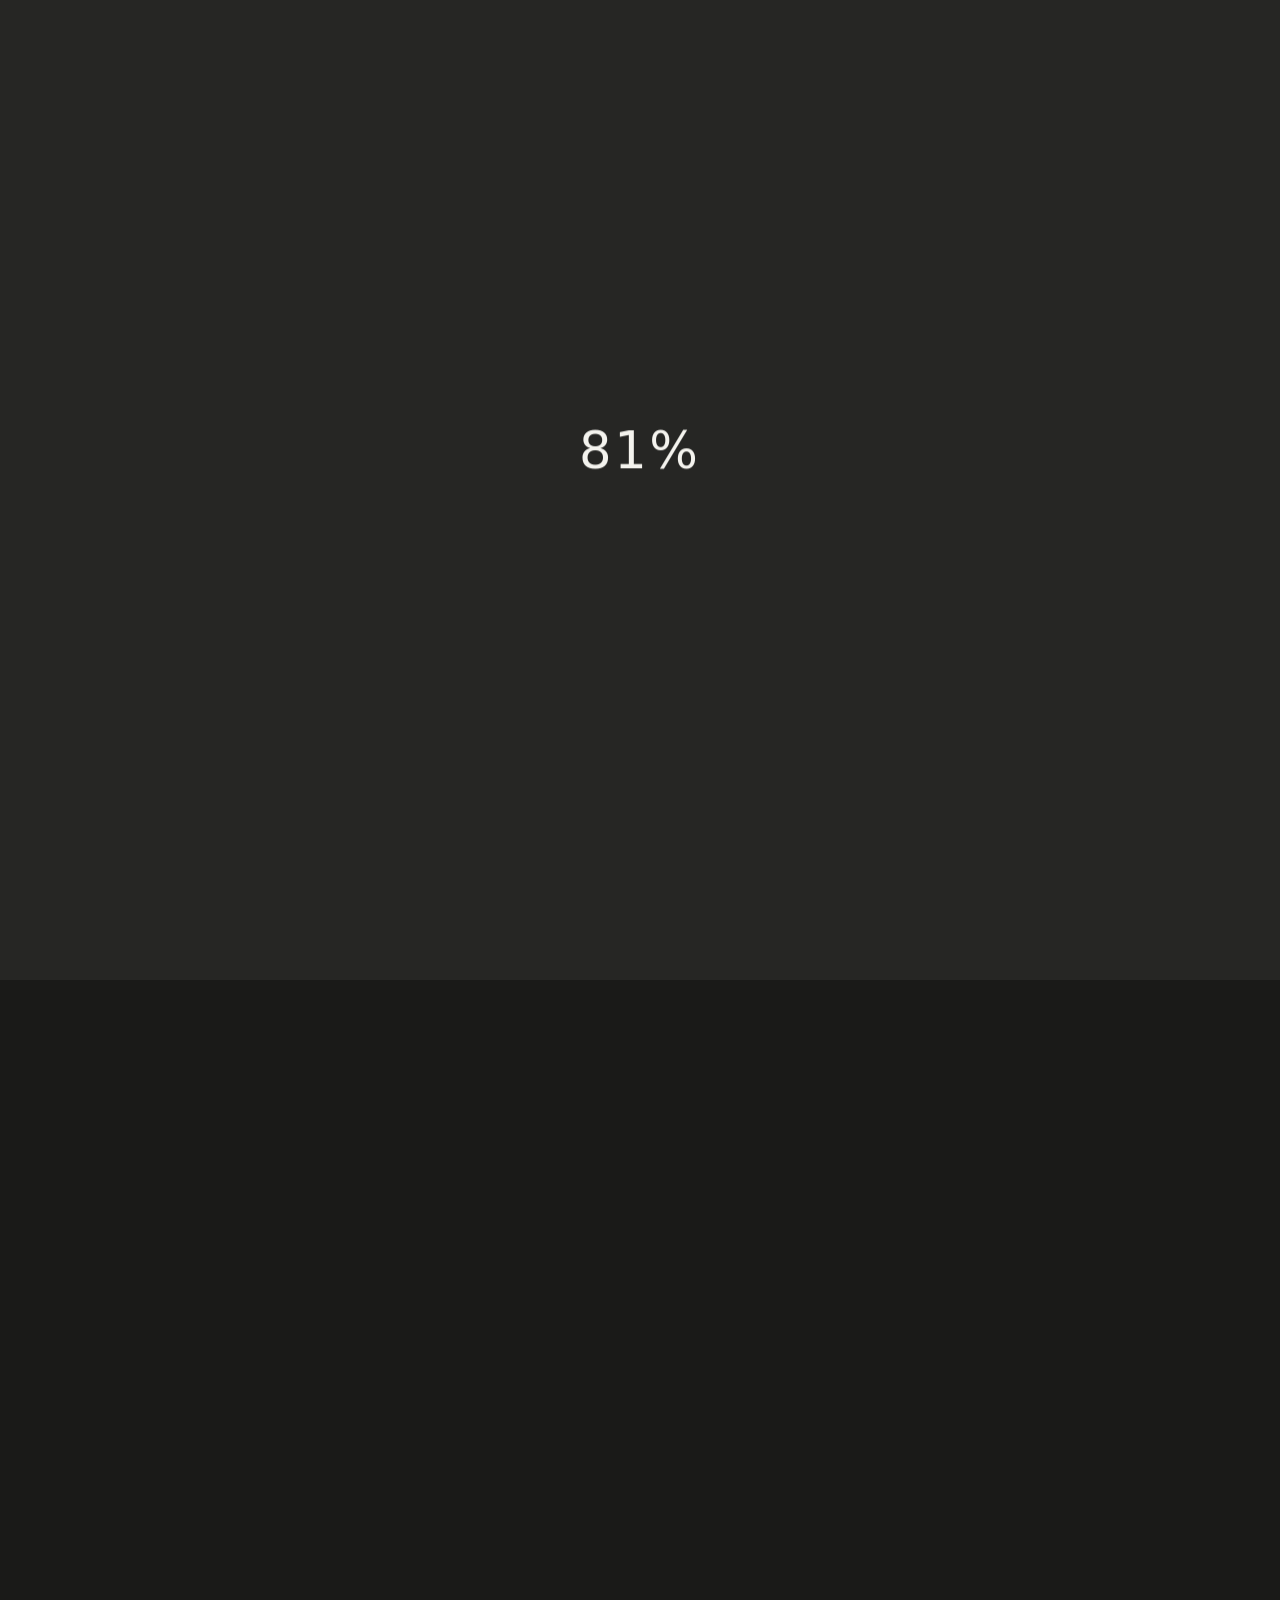
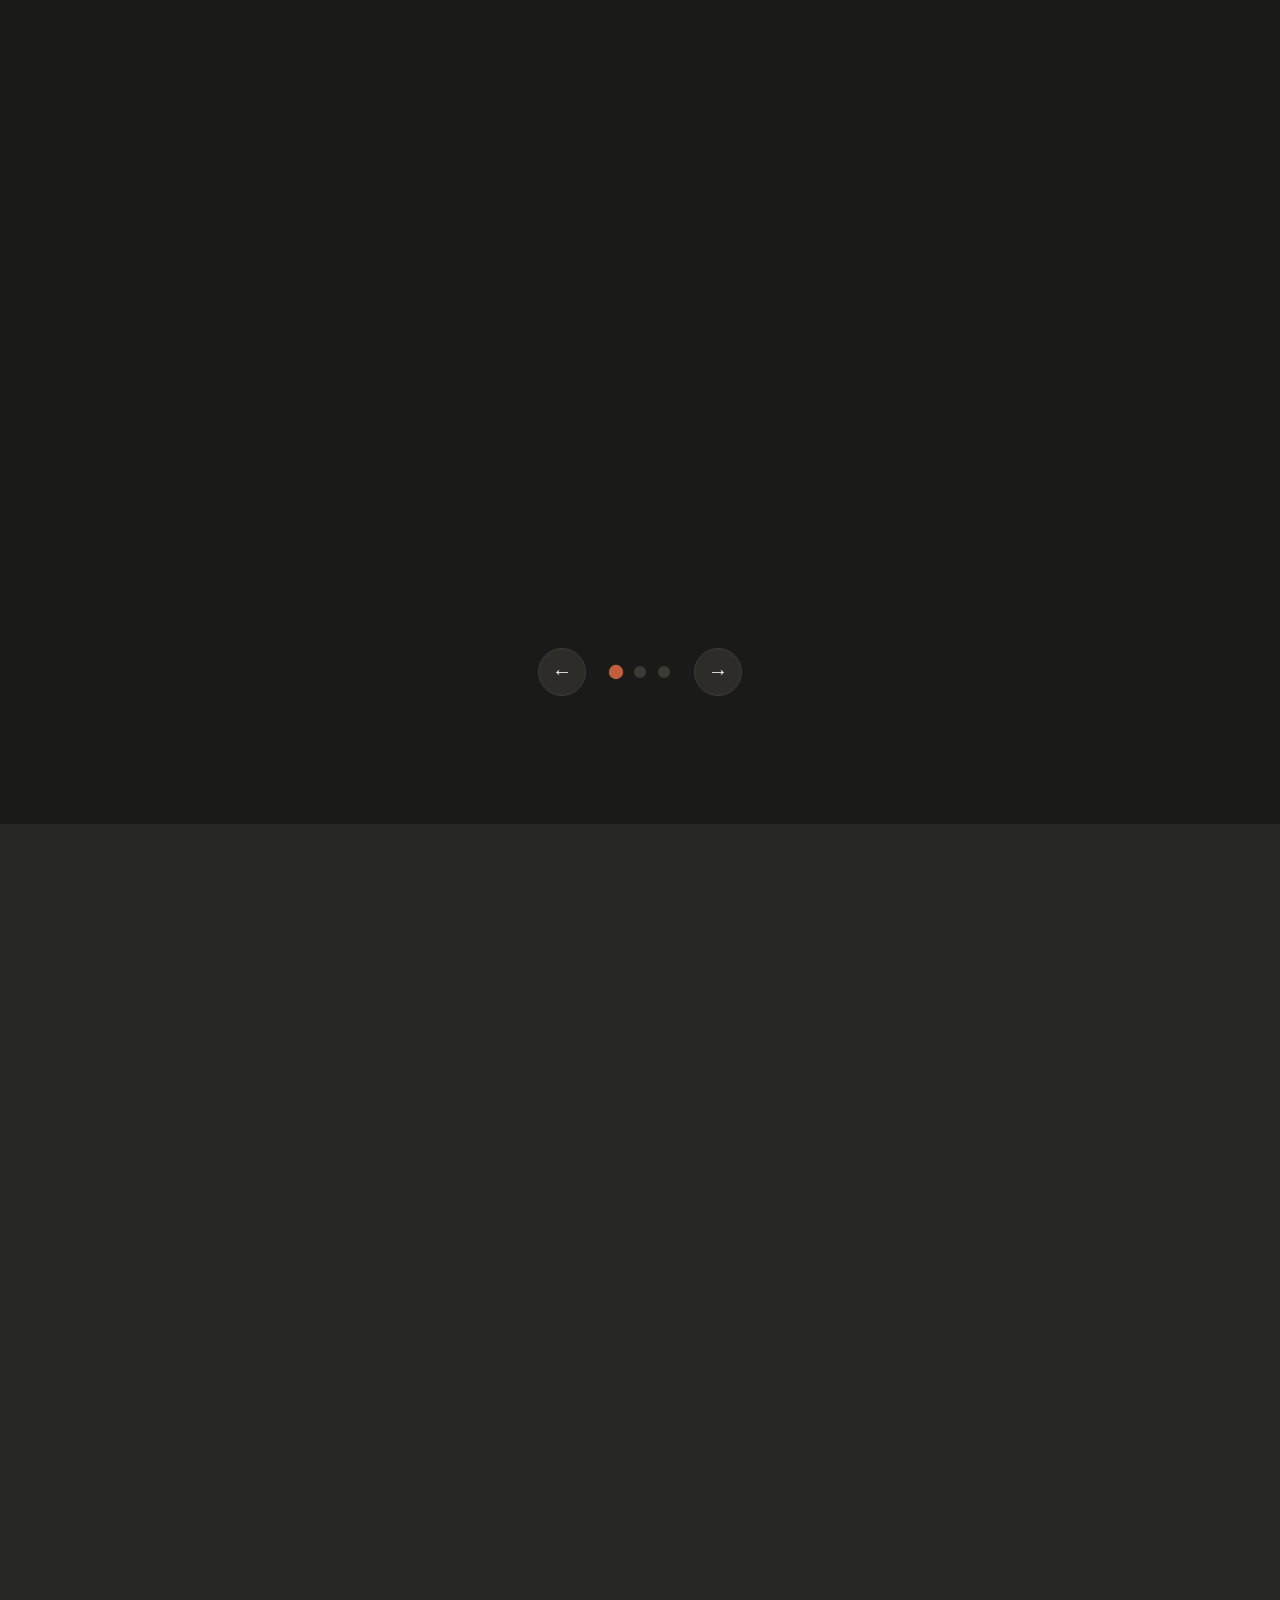
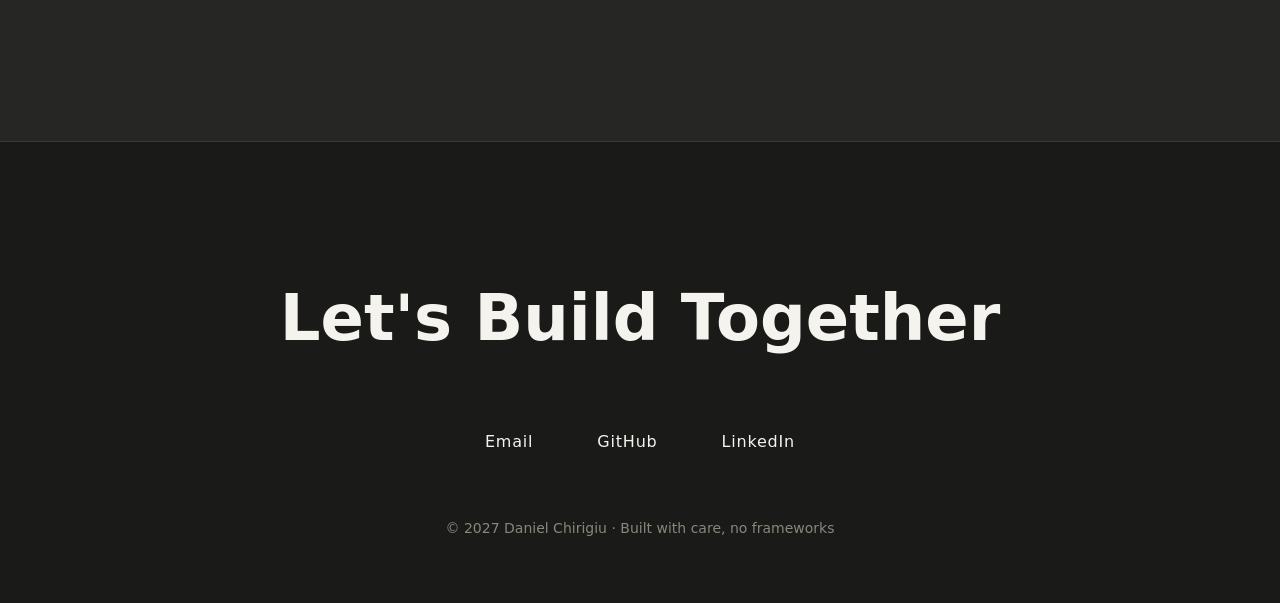
<file: index.html>
<!DOCTYPE html>
<html lang="en">
<head>
  <meta charset="UTF-8">
  <meta name="viewport" content="width=device-width, initial-scale=1">
  <title>Daniel Chirigiu — Computer Engineering Portfolio</title>
  <meta name="description" content="Computer Engineering student at Concordia University building AI systems that respect privacy — from research to real systems running 24/7.">
  <link rel="canonical" href="https://danielchirigiu.dev/">
  <meta name="theme-color" content="#262624">
  <link rel="icon" href="/assets/icons/favicon.svg" type="image/svg+xml">
  <link rel="apple-touch-icon" href="/assets/icons/apple-touch-icon.png">
  <meta property="og:title" content="Daniel Chirigiu — Computer Engineering">
  <meta property="og:description" content="Building AI systems that respect privacy — from research to real systems running 24/7.">
  <meta property="og:url" content="https://danielchirigiu.dev/">
  <meta property="og:type" content="website">
  <meta property="og:image" content="https://danielchirigiu.dev/assets/images/og-image.png">
  <meta property="og:image:width" content="1200">
  <meta property="og:image:height" content="630">
  <link rel="manifest" href="/manifest.json">
  <style>
    * { margin: 0; padding: 0; box-sizing: border-box; }
    html { -webkit-font-smoothing: antialiased; -moz-osx-font-smoothing: grayscale; }
    body { font-family: system-ui, -apple-system, sans-serif; background: #262624; color: #F4F3EE; overflow-x: hidden; }
    #preloader { position: fixed; top: 0; left: 0; width: 100%; height: 100%; background: #262624; z-index: 9999; display: flex; align-items: center; justify-content: center; }
    #preloader-number { font-size: clamp(32px, 4vw, 64px); letter-spacing: 0.05em; overflow: hidden; }
    #preloader-number div { transform: translate3d(0, 300%, 0); will-change: transform; }
    .preloader-exit { animation: preloader-fade 800ms cubic-bezier(0.19, 1, 0.22, 1) forwards; }
    @keyframes preloader-fade { to { opacity: 0; visibility: hidden; } }
  </style>
  <link rel="stylesheet" href="/styles.css">
  <script>
  document.documentElement.classList.add('js');
  if (!sessionStorage.getItem('intro-seen') && !matchMedia('(prefers-reduced-motion: reduce)').matches) {
    document.documentElement.classList.add('intro-play');
  }
  </script>
</head>
<body>
  <div id="preloader" aria-live="polite" aria-label="Loading">
    <div id="preloader-number"><div>0%</div></div>
  </div>

  <header class="site-header">
    <div class="header-inner">
      <a class="brand" href="/" aria-label="Daniel Chirigiu home">DC</a>
      <nav class="site-nav">
        <a href="/">Home</a>
        <a href="/jarvis.html">JARVIS</a>
        <a href="/research.html">Research</a>
        <a href="/about.html">About</a>
        <a href="/contact.html">Contact</a>
      </nav>
    </div>
  </header>

  <main id="main">
    <section class="hero">
      <div class="hero-content reveal">
        <h1 class="hero-title">Daniel Chirigiu</h1>
        <p class="hero-subtitle">Computer Engineering @ Concordia University</p>
        <p class="hero-tagline">Building AI systems that respect privacy — from research to real systems running 24/7.</p>
        <div class="hero-actions">
          <a class="btn btn-primary" href="/jarvis.html">Watch JARVIS Demo</a>
          <a class="btn btn-secondary" href="#projects">See Projects</a>
        </div>
      </div>
    </section>

    <section class="projects-section" id="projects">
      <div class="container">
        <h2 class="section-title reveal">Featured Projects</h2>
        <div class="slider-wrapper">
          <div class="slider-track" id="slider">
            <article class="project-card reveal">
              <div class="project-media">
                <img src="/assets/images/jarvis-thumb.webp" alt="JARVIS voice assistant interface" width="800" height="450" loading="lazy">
              </div>
              <div class="project-content">
                <span class="project-index">01</span>
                <h3 class="project-title">JARVIS: Self-Hosted AI Assistant</h3>
                <p class="project-desc">Privacy-first voice assistant running 24/7 on a Raspberry Pi with sub-second responses.</p>
                <ul class="project-stats">
                  <li>24/7 uptime on Raspberry Pi 4</li>
                  <li>Sub-second voice replies</li>
                  <li>Local RAG over 626-chunk index</li>
                </ul>
                <a class="project-link" href="/jarvis.html">View Case Study →</a>
              </div>
            </article>

            <article class="project-card reveal">
              <div class="project-media">
                <img src="/assets/images/dft-thumb.webp" alt="DFT signal analysis visualization" width="800" height="450" loading="lazy">
              </div>
              <div class="project-content">
                <span class="project-index">02</span>
                <h3 class="project-title">DFT Signal Analysis</h3>
                <p class="project-desc">Discrete Fourier analysis of clarinet harmonics across 177k data points.</p>
                <ul class="project-stats">
                  <li>177k data points analyzed</li>
                  <li>Harmonic decomposition</li>
                  <li>Top course recognition</li>
                </ul>
                <a class="project-link" href="/research.html#dft">View Case Study →</a>
              </div>
            </article>

            <article class="project-card reveal">
              <div class="project-media">
                <img src="/assets/images/cnn-thumb.webp" alt="CNN genre classification confusion matrix" width="800" height="450" loading="lazy">
              </div>
              <div class="project-content">
                <span class="project-index">03</span>
                <h3 class="project-title">CNN Music Genre Classification</h3>
                <p class="project-desc">From-scratch convolutional network reaching 79% genre accuracy.</p>
                <ul class="project-stats">
                  <li>79% accuracy from scratch</li>
                  <li>Top Papers of the Decade</li>
                  <li>Led to job offer</li>
                </ul>
                <a class="project-link" href="/research.html#cnn">View Case Study →</a>
              </div>
            </article>
          </div>
          <div class="slider-nav">
            <button class="slider-arrow prev" aria-label="Previous project">←</button>
            <div class="slider-dots">
              <button class="dot active" aria-label="Project 1"></button>
              <button class="dot" aria-label="Project 2"></button>
              <button class="dot" aria-label="Project 3"></button>
            </div>
            <button class="slider-arrow next" aria-label="Next project">→</button>
          </div>
        </div>
      </div>
    </section>

    <section class="stats-section">
      <div class="container">
        <h2 class="section-title reveal">By the Numbers</h2>
        <div class="stats-grid">
          <div class="stat reveal"><span class="stat-value">3</span><span class="stat-label">Research Projects</span></div>
          <div class="stat reveal"><span class="stat-value">24/7</span><span class="stat-label">Uptime Systems</span></div>
          <div class="stat reveal"><span class="stat-value">4</span><span class="stat-label">Languages</span></div>
          <div class="stat reveal"><span class="stat-value">Open</span><span class="stat-label">Source</span></div>
          <div class="stat reveal"><span class="stat-value">Co-op</span><span class="stat-label">Program</span></div>
          <div class="stat reveal"><span class="stat-value">Linux</span><span class="stat-label">Daily Driver</span></div>
        </div>
      </div>
    </section>
  </main>

  <footer class="site-footer">
    <div class="container">
      <h2 class="footer-title">Let's Build Together</h2>
      <div class="footer-links">
        <a href="mailto:DanielChirigiu@gmail.com" class="footer-link">Email</a>
        <a href="https://github.com/danielchirigiu" class="footer-link">GitHub</a>
        <a href="https://www.linkedin.com/in/daniel-chirigiu" class="footer-link">LinkedIn</a>
      </div>
      <p class="footer-meta">© 2027 Daniel Chirigiu · Built with care, no frameworks</p>
    </div>
  </footer>

  <script src="/script.js"></script>
</body>
</html>
</file>
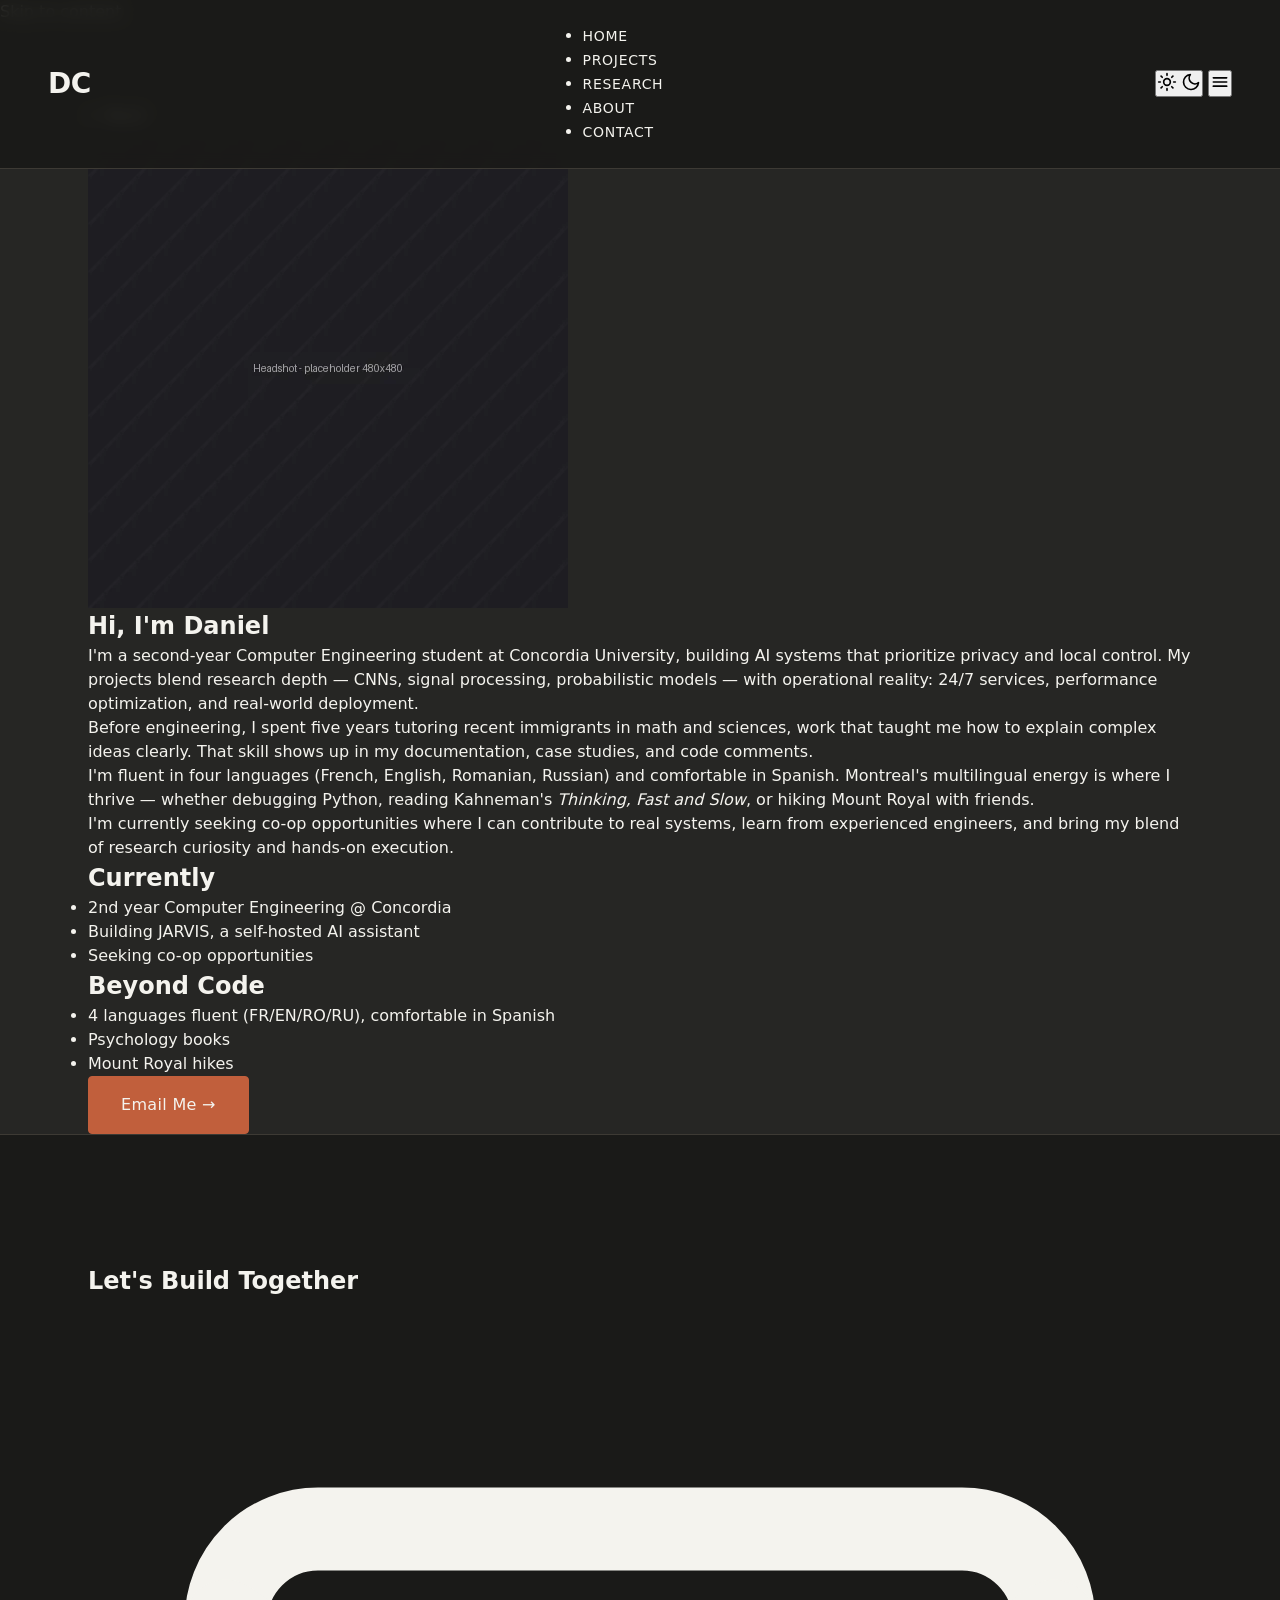
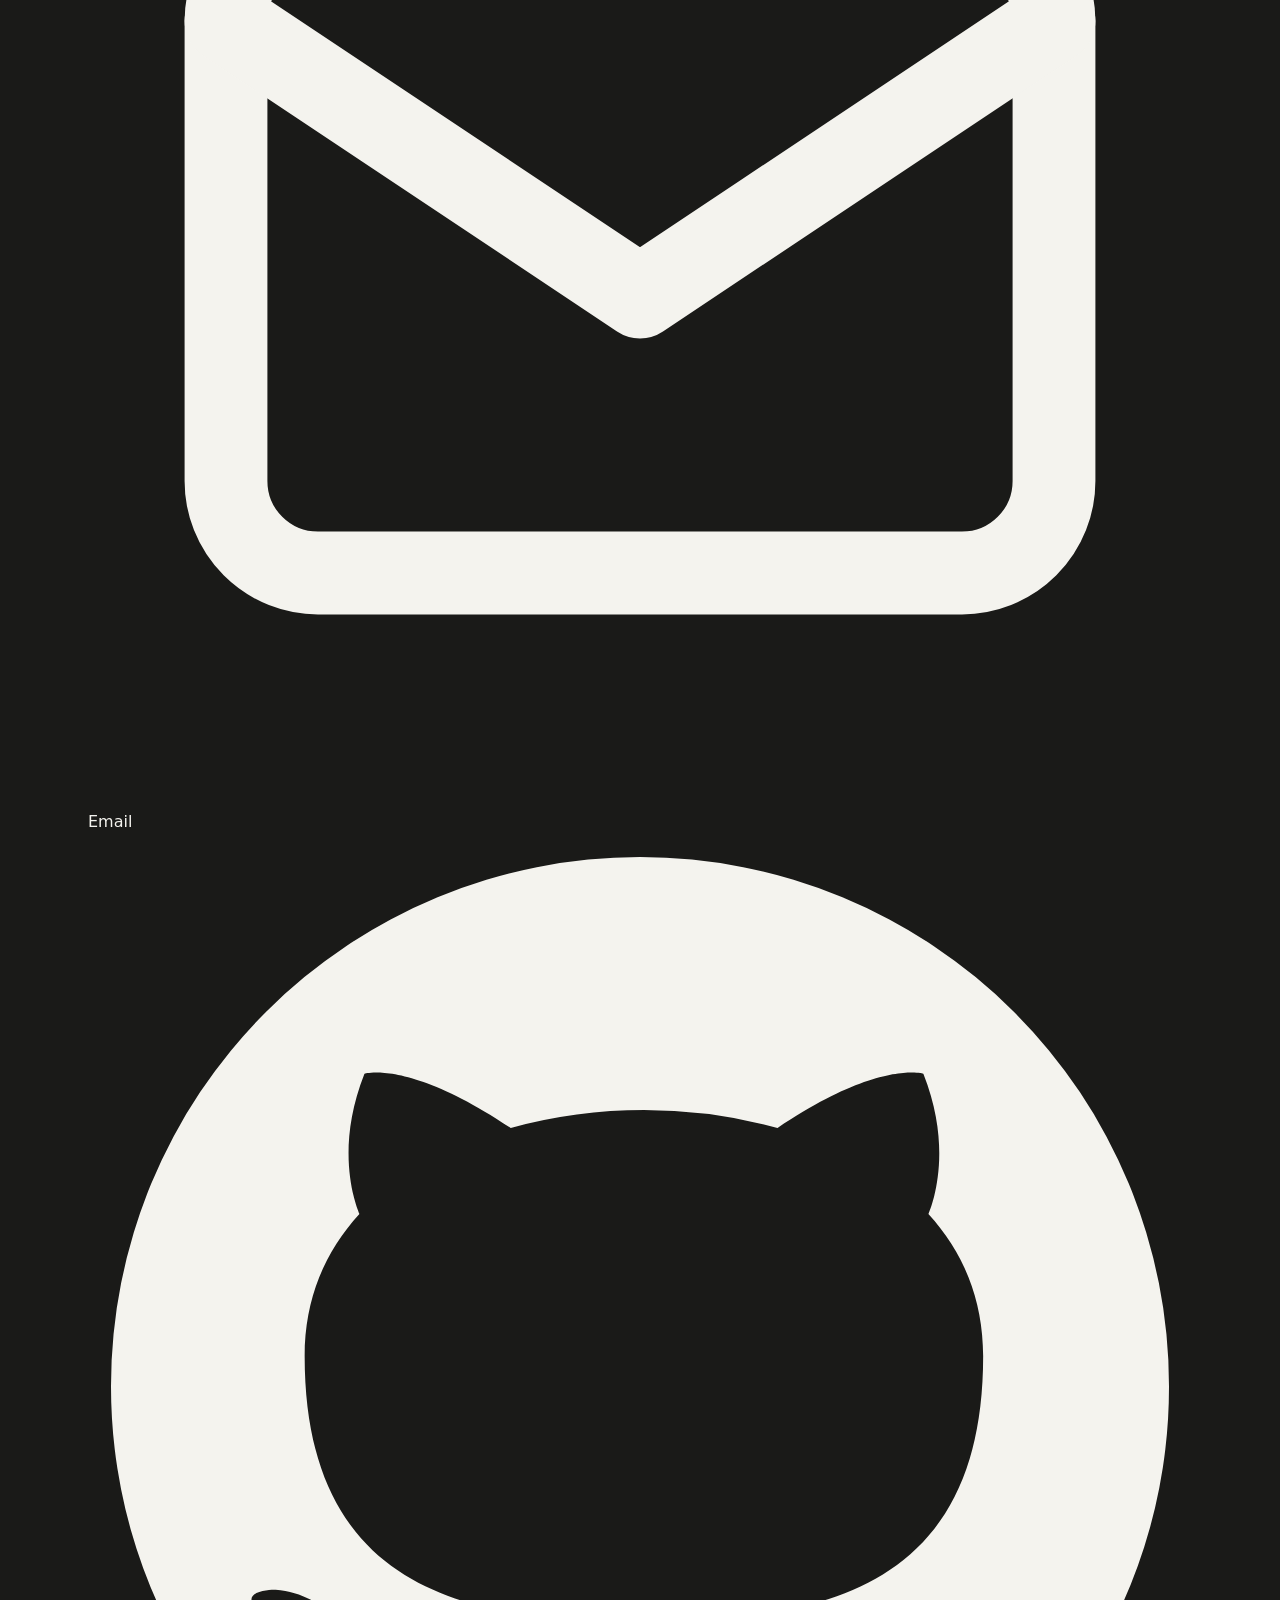
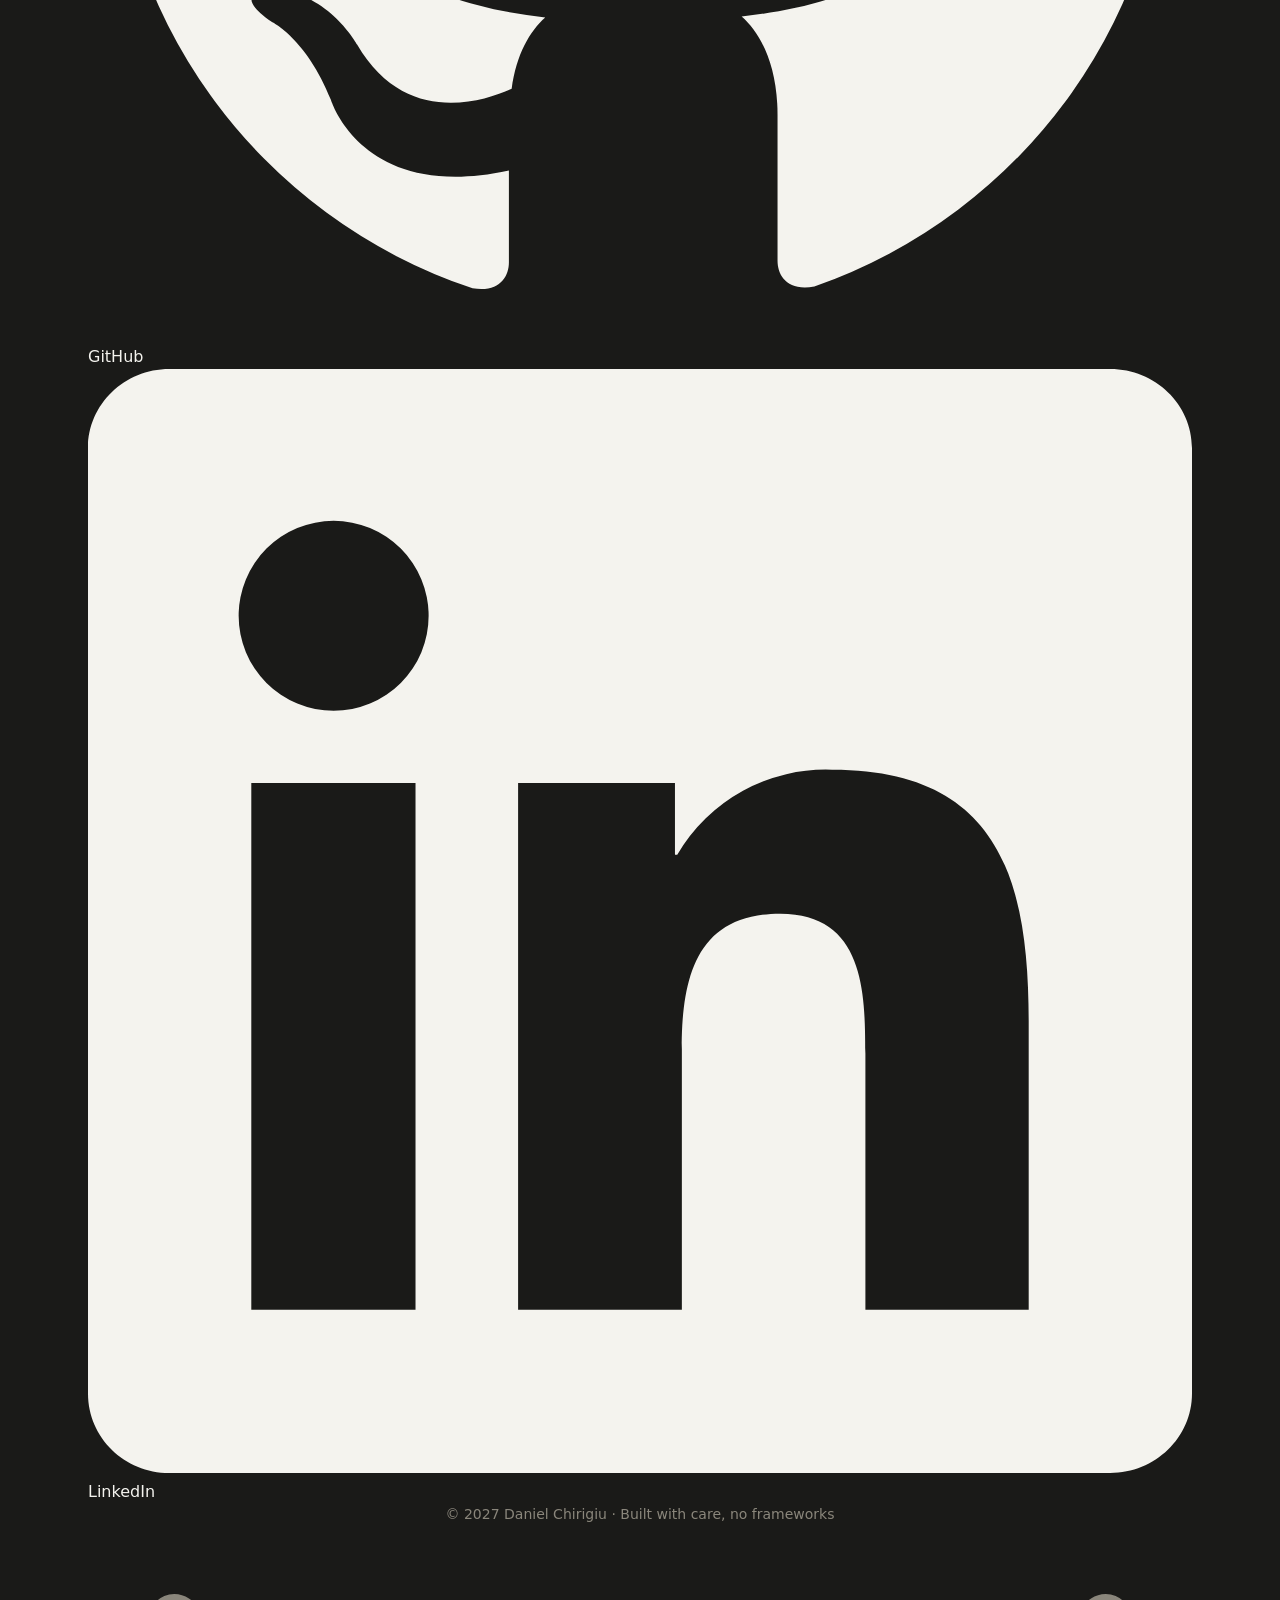
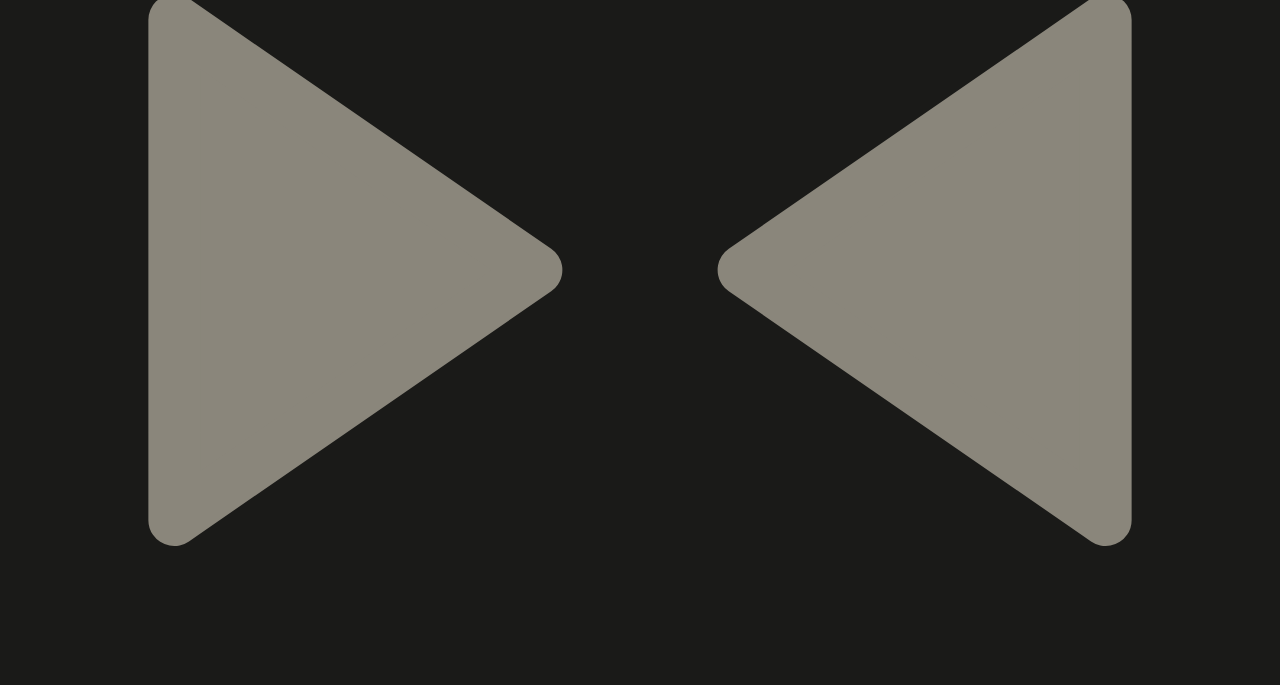
<file: about.html>
<!DOCTYPE html>
<html lang="en">
<head>
  <meta charset="UTF-8">
  <meta name="viewport" content="width=device-width, initial-scale=1">
  <title>About — Daniel Chirigiu</title>
  <meta name="description" content="Computer Engineering student at Concordia building privacy-first AI systems. Tutor-turned-engineer, fluent in four languages, based in Montreal.">
  <link rel="canonical" href="https://danielchirigiu.dev/about.html">
  <meta name="color-scheme" content="dark light">
  <meta name="theme-color" content="#0a0a0c" media="(prefers-color-scheme: dark)">
  <meta name="theme-color" content="#faf9f7" media="(prefers-color-scheme: light)">
  <link rel="icon" href="/assets/icons/favicon.svg" type="image/svg+xml">
  <link rel="apple-touch-icon" href="/assets/icons/apple-touch-icon.png">
  <meta property="og:title" content="About — Daniel Chirigiu">
  <meta property="og:description" content="Computer engineering student, tutor-turned-builder, fluent in four languages, based in Montreal.">
  <meta property="og:url" content="https://danielchirigiu.dev/about.html">
  <meta property="og:type" content="website">
  <meta property="og:site_name" content="Daniel Chirigiu — Portfolio">
  <meta property="og:image" content="https://danielchirigiu.dev/assets/images/og-image.png">
  <meta property="og:image:width" content="1200">
  <meta property="og:image:height" content="630">
  <meta property="og:locale" content="en_US">
  <meta name="twitter:card" content="summary_large_image">
  <meta name="twitter:title" content="About — Daniel Chirigiu">
  <meta name="twitter:description" content="Computer engineering student, tutor-turned-builder, fluent in four languages, based in Montreal.">
  <meta name="twitter:image" content="https://danielchirigiu.dev/assets/images/og-image.png">
  <link rel="manifest" href="/manifest.json">

  <link rel="stylesheet" href="/styles.css">
  <script>
  document.documentElement.classList.add('js');
  try {
    var t = localStorage.getItem('theme');
    if (t !== 'light' && t !== 'dark') t = matchMedia('(prefers-color-scheme: light)').matches ? 'light' : 'dark';
    document.documentElement.dataset.theme = t;
  } catch (e) { document.documentElement.dataset.theme = 'dark'; }
  try {
    if (!sessionStorage.getItem('intro-seen') && !matchMedia('(prefers-reduced-motion: reduce)').matches) document.documentElement.classList.add('intro-play');
  } catch (e) {}
  </script>
  <script defer src="/script.js"></script>
</head>
<body>
  <a class="skip-link" href="#main">Skip to content</a>

  <header class="site-header">
    <div class="header-inner">
      <a class="brand" href="/" aria-label="DC — Daniel Chirigiu home">DC</a>
      <nav class="site-nav" aria-label="Primary">
        <ul class="nav-list" id="nav-list" role="list">
          <li><a href="/" >Home</a></li>
          <li><a href="/#projects" >Projects</a></li>
          <li><a href="/research.html" >Research</a></li>
          <li><a href="/about.html" aria-current="page">About</a></li>
          <li><a href="/contact.html" >Contact</a></li>
        </ul>
      </nav>
      <div class="header-actions">
        <button class="icon-btn theme-toggle" type="button" aria-label="Toggle color theme">
          <svg class="icon-sun" width="20" height="20" viewBox="0 0 24 24" fill="none" stroke="currentColor" stroke-width="2" stroke-linecap="round" aria-hidden="true">
            <circle cx="12" cy="12" r="4"/>
            <path d="M12 2v2m0 16v2M4.9 4.9l1.4 1.4m11.4 11.4 1.4 1.4M2 12h2m16 0h2M4.9 19.1l1.4-1.4M17.7 6.3l1.4-1.4"/>
          </svg>
          <svg class="icon-moon" width="20" height="20" viewBox="0 0 24 24" fill="none" stroke="currentColor" stroke-width="2" stroke-linecap="round" stroke-linejoin="round" aria-hidden="true">
            <path d="M21 12.8A9 9 0 1 1 11.2 3a7 7 0 0 0 9.8 9.8Z"/>
          </svg>
        </button>
        <button class="icon-btn menu-toggle" type="button" aria-expanded="false" aria-controls="nav-list" aria-label="Open menu">
          <svg width="20" height="20" viewBox="0 0 24 24" fill="none" stroke="currentColor" stroke-width="2" stroke-linecap="round" aria-hidden="true">
            <path d="M4 7h16M4 12h16M4 17h16"/>
          </svg>
        </button>
      </div>
    </div>
  </header>
  <div class="nav-backdrop" hidden></div>

  <main id="main">

    <nav class="breadcrumb container" aria-label="Breadcrumb">
      <a href="/">← Back</a>
    </nav>

    <section class="section container container-md about-layout" aria-labelledby="about-title">
      <img class="headshot" src="/assets/images/headshot.webp" alt="Portrait of Daniel Chirigiu" width="480" height="480" decoding="async">
      <div>
        <h1 id="about-title">Hi, I'm Daniel</h1>
        <div class="prose">
          <p>I'm a second-year Computer Engineering student at Concordia University, building AI systems that prioritize privacy and local control. My projects blend research depth — CNNs, signal processing, probabilistic models — with operational reality: 24/7 services, performance optimization, and real-world deployment.</p>
          <p>Before engineering, I spent five years tutoring recent immigrants in math and sciences, work that taught me how to explain complex ideas clearly. That skill shows up in my documentation, case studies, and code comments.</p>
          <p>I'm fluent in four languages (French, English, Romanian, Russian) and comfortable in Spanish. Montreal's multilingual energy is where I thrive — whether debugging Python, reading Kahneman's <em>Thinking, Fast and Slow</em>, or hiking Mount Royal with friends.</p>
          <p>I'm currently seeking co-op opportunities where I can contribute to real systems, learn from experienced engineers, and bring my blend of research curiosity and hands-on execution.</p>
        </div>
        <div class="about-columns">
          <div>
            <h2>Currently</h2>
            <ul role="list">
              <li>2nd year Computer Engineering @ Concordia</li>
              <li>Building JARVIS, a self-hosted AI assistant</li>
              <li>Seeking co-op opportunities</li>
            </ul>
          </div>
          <div>
            <h2>Beyond Code</h2>
            <ul role="list">
              <li>4 languages fluent (FR/EN/RO/RU), comfortable in Spanish</li>
              <li>Psychology books</li>
              <li>Mount Royal hikes</li>
            </ul>
          </div>
        </div>
        <a class="btn btn-primary" href="/contact.html">Email Me <span aria-hidden="true">→</span></a>
      </div>
    </section>

  </main>

  <footer class="site-footer">
    <div class="container">
      <h2 class="footer-cta">Let's Build Together</h2>
      <div class="footer-social">
        <a href="mailto:DanielChirigiu@gmail.com">
          <svg viewBox="0 0 24 24" fill="none" stroke="currentColor" stroke-width="1.8" stroke-linecap="round" stroke-linejoin="round" aria-hidden="true"><rect x="3" y="5" width="18" height="14" rx="2"/><path d="m3 7 9 6 9-6"/></svg>
          Email
        </a>
        <a href="https://github.com/danielchirigiu" rel="noopener noreferrer">
          <svg viewBox="0 0 24 24" fill="currentColor" aria-hidden="true"><path d="M12 .5A11.5 11.5 0 0 0 .5 12a11.5 11.5 0 0 0 7.86 10.92c.58.1.79-.25.79-.56v-2c-3.2.7-3.87-1.54-3.87-1.54-.53-1.33-1.28-1.69-1.28-1.69-1.05-.72.08-.7.08-.7 1.16.08 1.77 1.19 1.77 1.19 1.03 1.77 2.7 1.26 3.36.96.1-.75.4-1.26.73-1.55-2.55-.29-5.23-1.28-5.23-5.68 0-1.26.45-2.28 1.19-3.09-.12-.29-.52-1.46.11-3.05 0 0 .97-.31 3.18 1.18a11 11 0 0 1 5.8 0c2.2-1.49 3.17-1.18 3.17-1.18.63 1.59.23 2.76.11 3.05.74.81 1.19 1.83 1.19 3.09 0 4.41-2.69 5.38-5.25 5.66.41.36.78 1.06.78 2.14v3.17c0 .31.2.67.8.56A11.5 11.5 0 0 0 23.5 12 11.5 11.5 0 0 0 12 .5Z"/></svg>
          GitHub
        </a>
        <a href="https://www.linkedin.com/in/daniel-chirigiu" rel="noopener noreferrer">
          <svg viewBox="0 0 24 24" fill="currentColor" aria-hidden="true"><path d="M20.45 20.45h-3.55v-5.57c0-1.33-.03-3.04-1.85-3.04-1.86 0-2.14 1.45-2.14 2.94v5.67H9.35V9h3.41v1.56h.05a3.74 3.74 0 0 1 3.37-1.85c3.6 0 4.27 2.37 4.27 5.46v6.28ZM5.34 7.43a2.06 2.06 0 1 1 0-4.13 2.06 2.06 0 0 1 0 4.13ZM7.12 20.45H3.55V9h3.57v11.45ZM22.22 0H1.77C.79 0 0 .77 0 1.72v20.55C0 23.23.79 24 1.77 24h20.45c.98 0 1.78-.77 1.78-1.73V1.72C24 .77 23.2 0 22.22 0Z"/></svg>
          LinkedIn
        </a>
      </div>
      <div class="footer-meta">
        <span>© 2027 Daniel Chirigiu · Built with care, no frameworks</span>
        <svg class="footer-mark" viewBox="0 0 64 40" fill="none" aria-hidden="true" focusable="false">
          <path d="M5 5.5 26 20 5 34.5Z" fill="currentColor" stroke="currentColor" stroke-width="3" stroke-linejoin="round"/>
          <path d="M59 5.5 38 20 59 34.5Z" fill="currentColor" stroke="currentColor" stroke-width="3" stroke-linejoin="round"/>
        </svg>
      </div>
    </div>
  </footer>

</body>
</html>
</file>
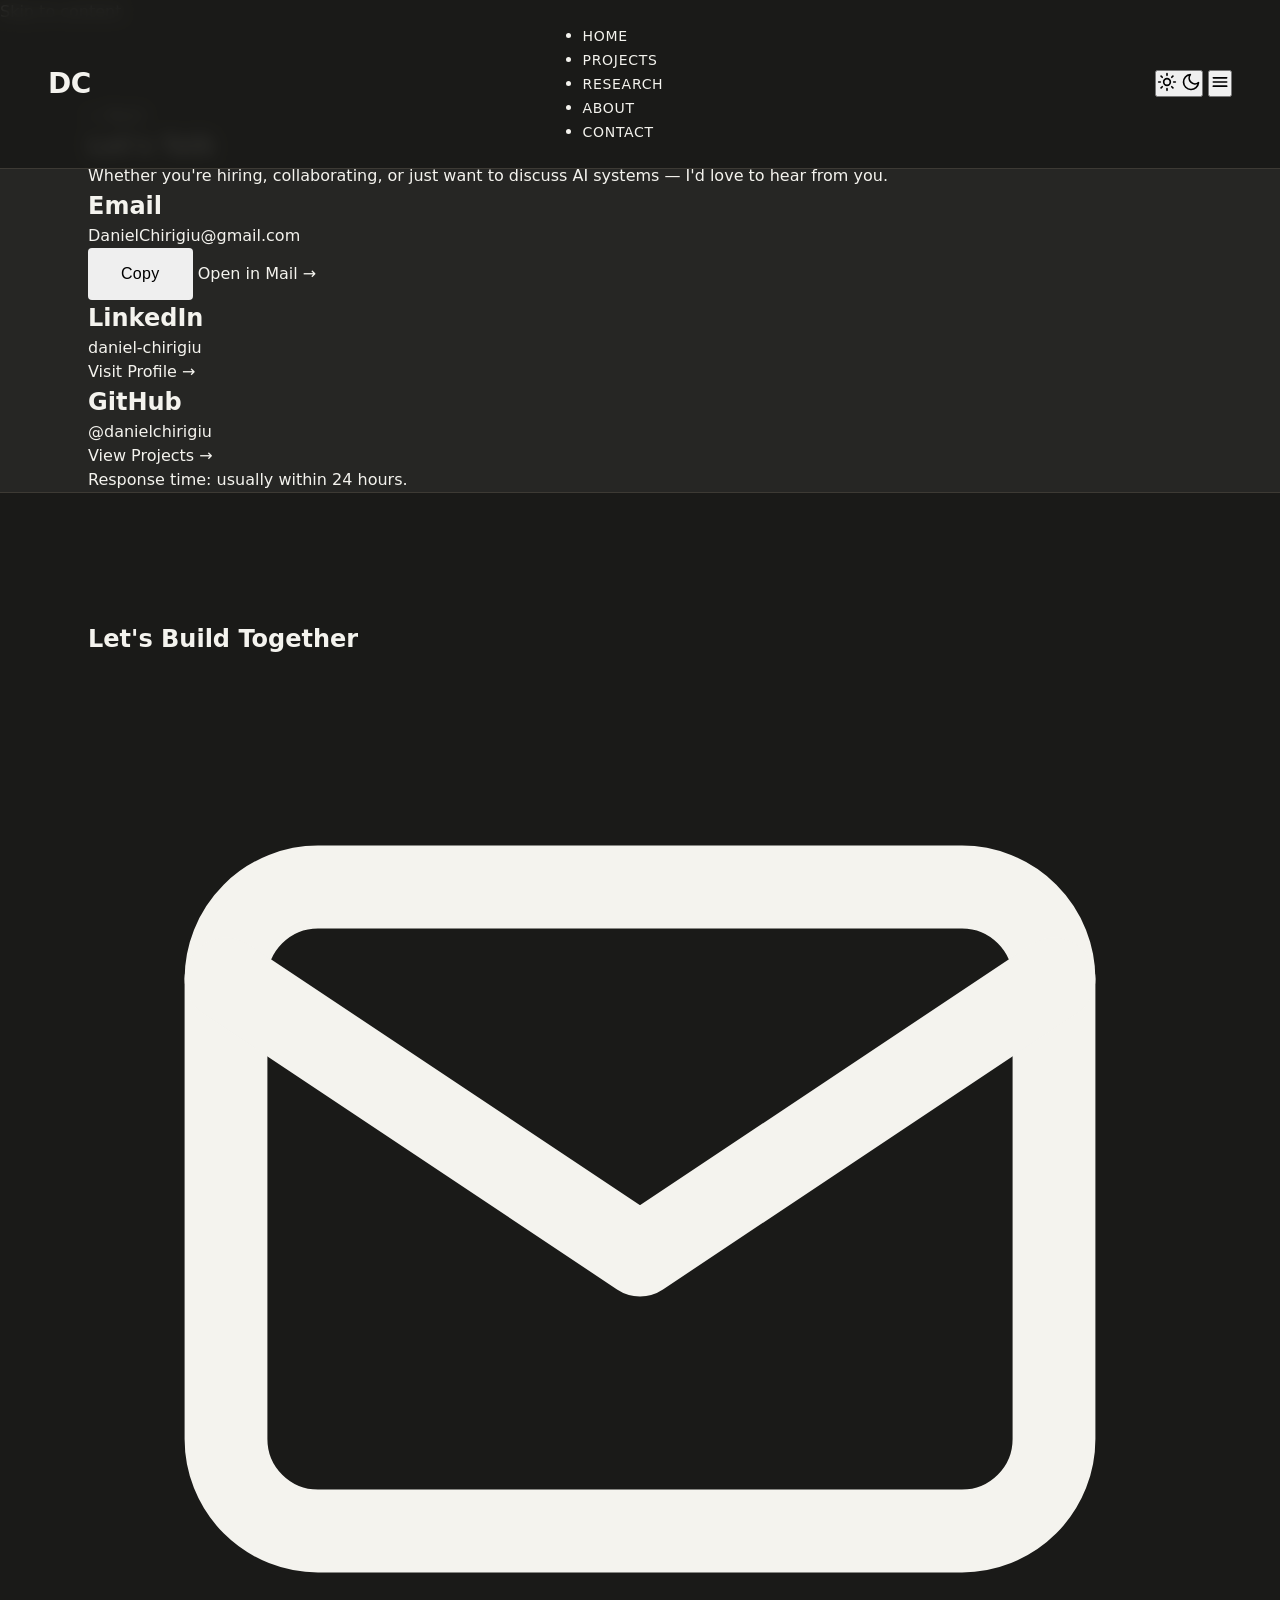
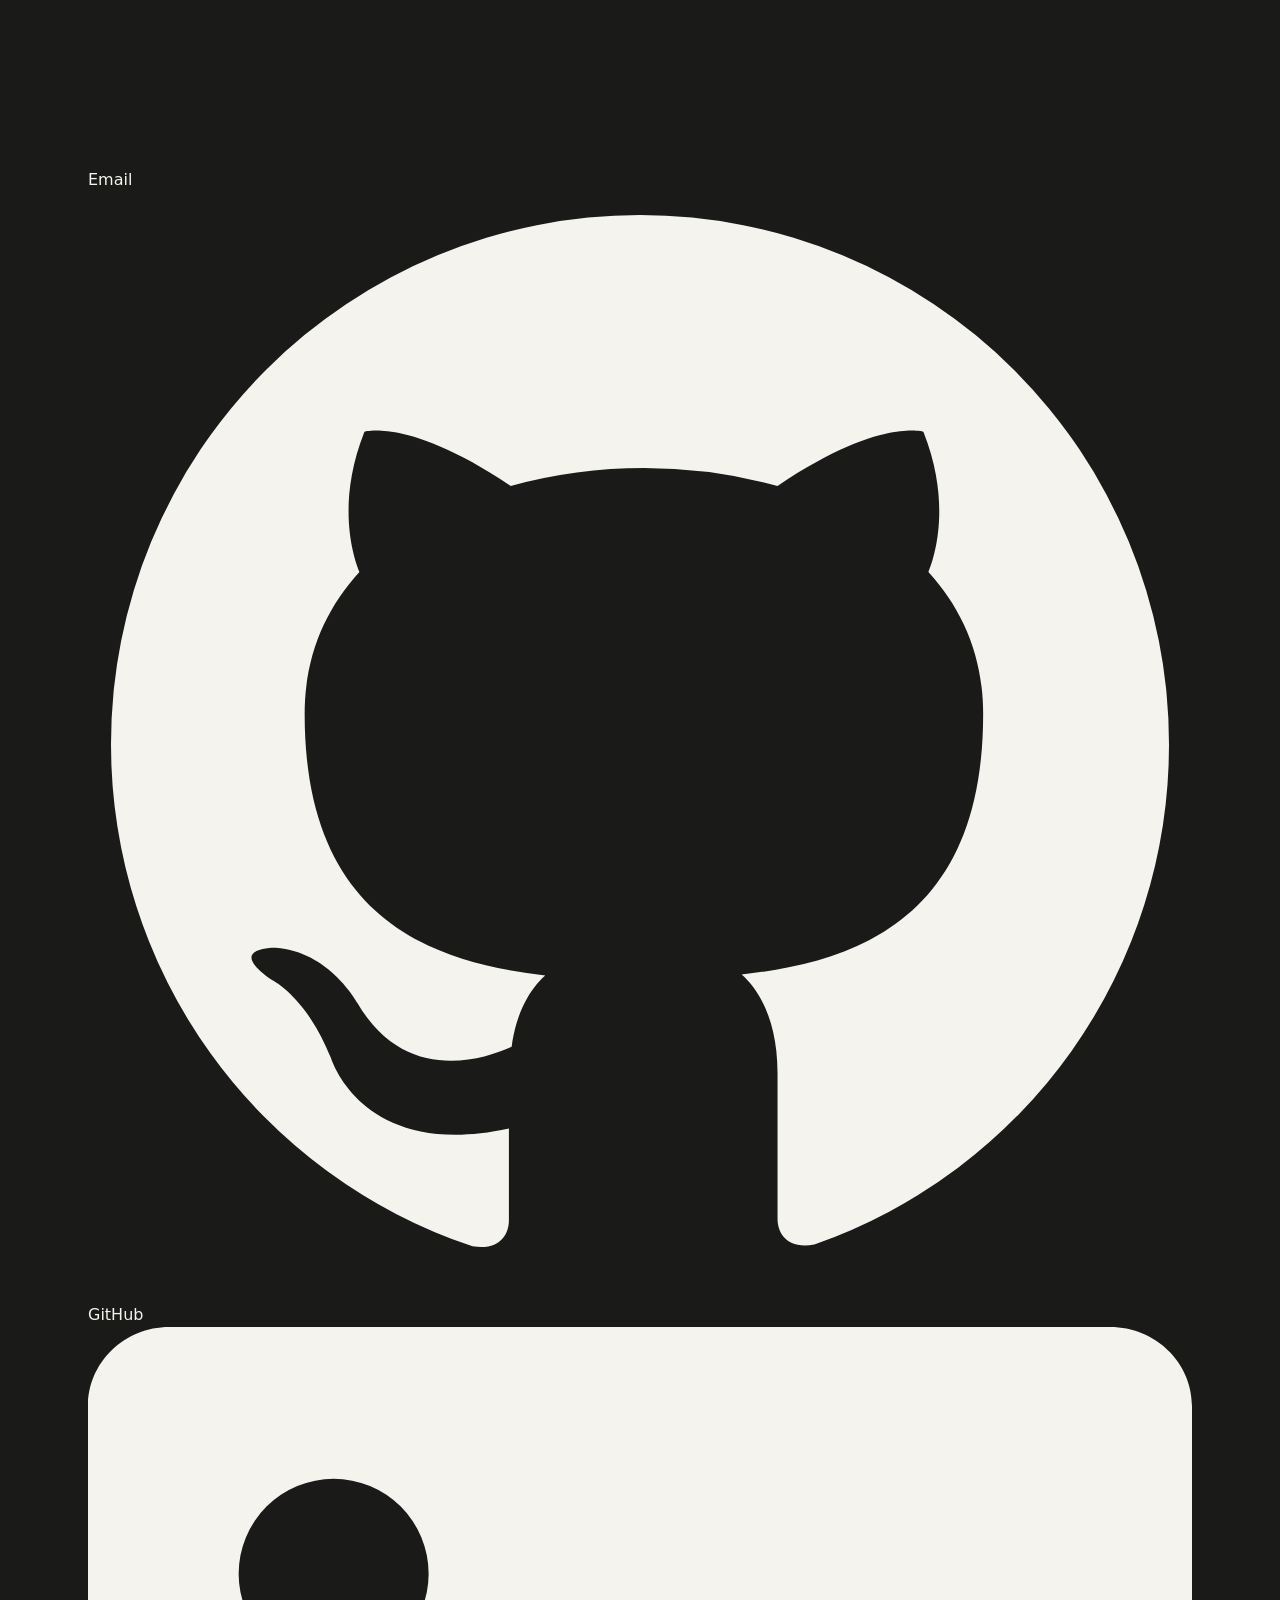
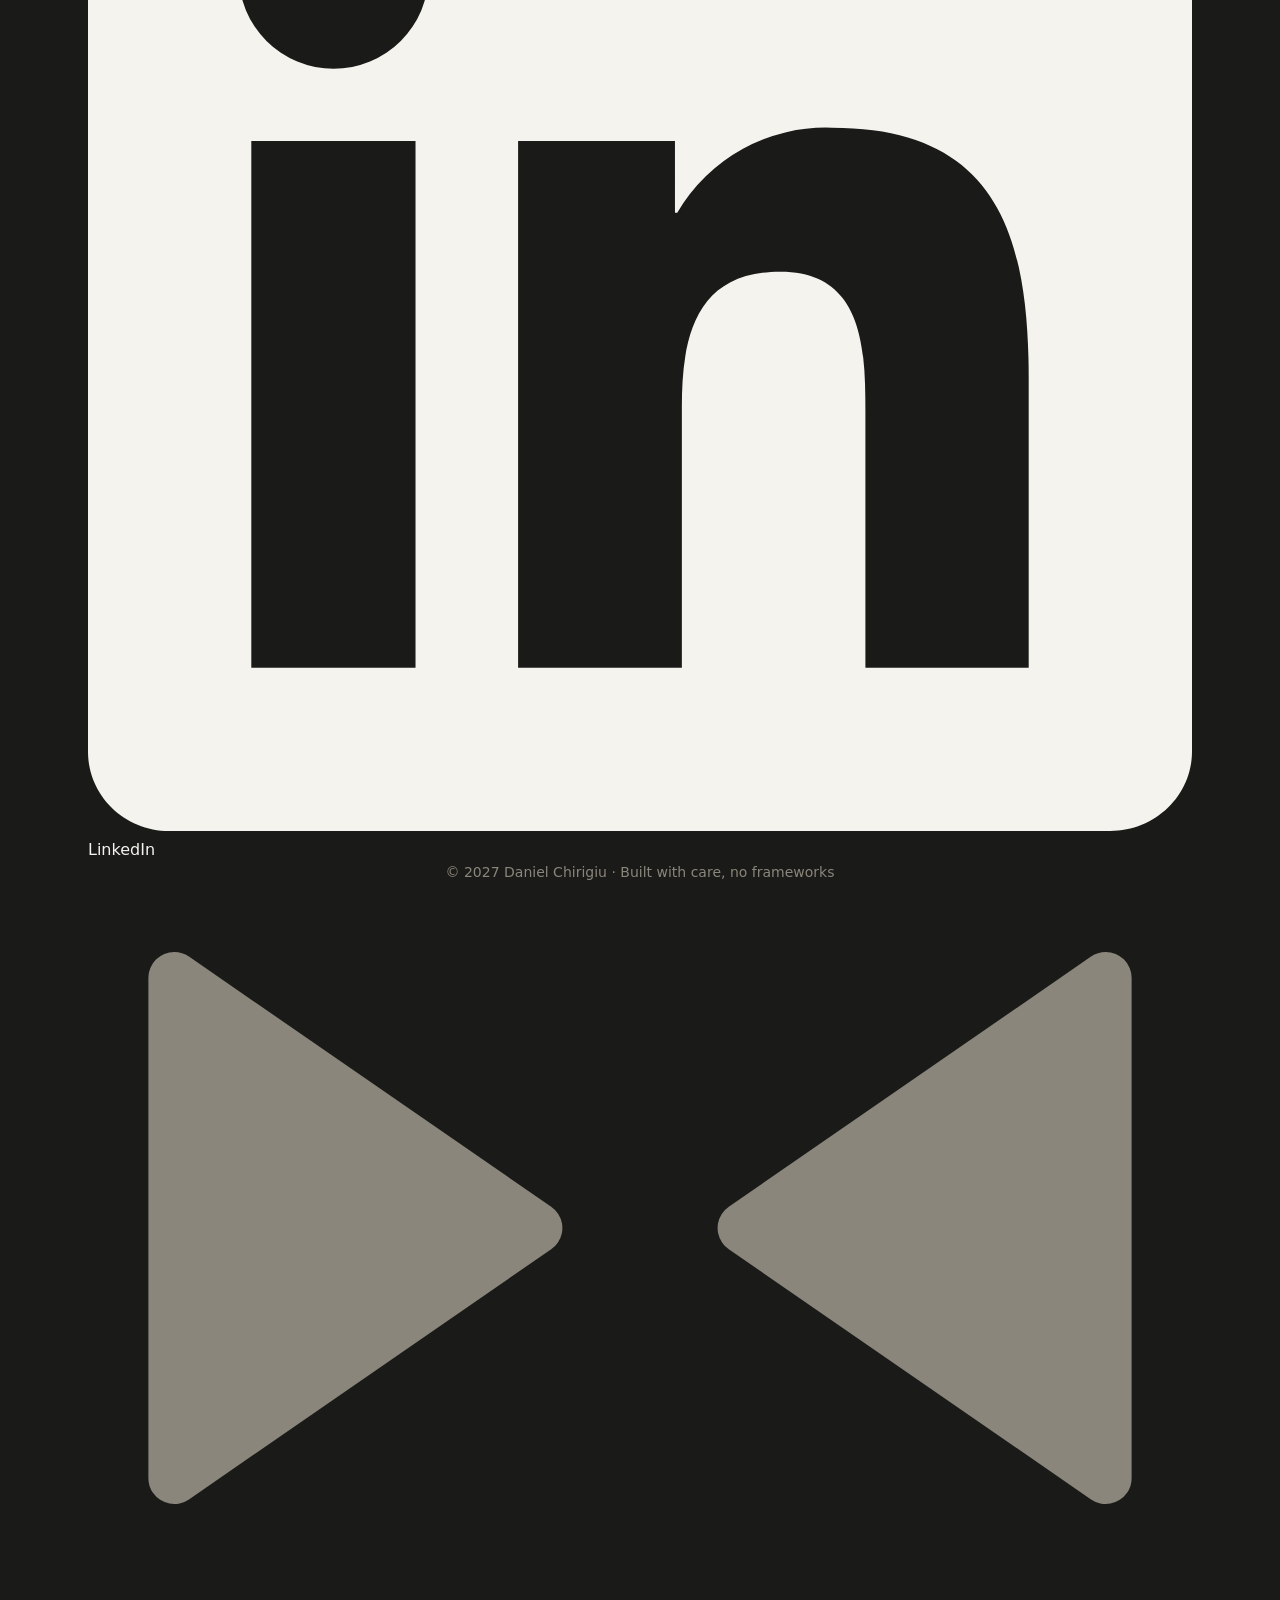
<file: contact.html>
<!DOCTYPE html>
<html lang="en">
<head>
  <meta charset="UTF-8">
  <meta name="viewport" content="width=device-width, initial-scale=1">
  <title>Contact — Daniel Chirigiu</title>
  <meta name="description" content="Get in touch about co-op opportunities, collaboration, or AI systems — email, LinkedIn or GitHub. Response within 24 hours.">
  <link rel="canonical" href="https://danielchirigiu.dev/contact.html">
  <meta name="color-scheme" content="dark light">
  <meta name="theme-color" content="#0a0a0c" media="(prefers-color-scheme: dark)">
  <meta name="theme-color" content="#faf9f7" media="(prefers-color-scheme: light)">
  <link rel="icon" href="/assets/icons/favicon.svg" type="image/svg+xml">
  <link rel="apple-touch-icon" href="/assets/icons/apple-touch-icon.png">
  <meta property="og:title" content="Contact — Daniel Chirigiu">
  <meta property="og:description" content="Hiring, collaborating, or want to talk AI systems? I'd love to hear from you — response within 24 hours.">
  <meta property="og:url" content="https://danielchirigiu.dev/contact.html">
  <meta property="og:type" content="website">
  <meta property="og:site_name" content="Daniel Chirigiu — Portfolio">
  <meta property="og:image" content="https://danielchirigiu.dev/assets/images/og-image.png">
  <meta property="og:image:width" content="1200">
  <meta property="og:image:height" content="630">
  <meta property="og:locale" content="en_US">
  <meta name="twitter:card" content="summary_large_image">
  <meta name="twitter:title" content="Contact — Daniel Chirigiu">
  <meta name="twitter:description" content="Hiring, collaborating, or want to talk AI systems? I'd love to hear from you — response within 24 hours.">
  <meta name="twitter:image" content="https://danielchirigiu.dev/assets/images/og-image.png">
  <link rel="manifest" href="/manifest.json">

  <link rel="stylesheet" href="/styles.css">
  <script>
  document.documentElement.classList.add('js');
  try {
    var t = localStorage.getItem('theme');
    if (t !== 'light' && t !== 'dark') t = matchMedia('(prefers-color-scheme: light)').matches ? 'light' : 'dark';
    document.documentElement.dataset.theme = t;
  } catch (e) { document.documentElement.dataset.theme = 'dark'; }
  try {
    if (!sessionStorage.getItem('intro-seen') && !matchMedia('(prefers-reduced-motion: reduce)').matches) document.documentElement.classList.add('intro-play');
  } catch (e) {}
  </script>
  <script defer src="/script.js"></script>
</head>
<body>
  <a class="skip-link" href="#main">Skip to content</a>

  <header class="site-header">
    <div class="header-inner">
      <a class="brand" href="/" aria-label="DC — Daniel Chirigiu home">DC</a>
      <nav class="site-nav" aria-label="Primary">
        <ul class="nav-list" id="nav-list" role="list">
          <li><a href="/" >Home</a></li>
          <li><a href="/#projects" >Projects</a></li>
          <li><a href="/research.html" >Research</a></li>
          <li><a href="/about.html" >About</a></li>
          <li><a href="/contact.html" aria-current="page">Contact</a></li>
        </ul>
      </nav>
      <div class="header-actions">
        <button class="icon-btn theme-toggle" type="button" aria-label="Toggle color theme">
          <svg class="icon-sun" width="20" height="20" viewBox="0 0 24 24" fill="none" stroke="currentColor" stroke-width="2" stroke-linecap="round" aria-hidden="true">
            <circle cx="12" cy="12" r="4"/>
            <path d="M12 2v2m0 16v2M4.9 4.9l1.4 1.4m11.4 11.4 1.4 1.4M2 12h2m16 0h2M4.9 19.1l1.4-1.4M17.7 6.3l1.4-1.4"/>
          </svg>
          <svg class="icon-moon" width="20" height="20" viewBox="0 0 24 24" fill="none" stroke="currentColor" stroke-width="2" stroke-linecap="round" stroke-linejoin="round" aria-hidden="true">
            <path d="M21 12.8A9 9 0 1 1 11.2 3a7 7 0 0 0 9.8 9.8Z"/>
          </svg>
        </button>
        <button class="icon-btn menu-toggle" type="button" aria-expanded="false" aria-controls="nav-list" aria-label="Open menu">
          <svg width="20" height="20" viewBox="0 0 24 24" fill="none" stroke="currentColor" stroke-width="2" stroke-linecap="round" aria-hidden="true">
            <path d="M4 7h16M4 12h16M4 17h16"/>
          </svg>
        </button>
      </div>
    </div>
  </header>
  <div class="nav-backdrop" hidden></div>

  <main id="main">

    <nav class="breadcrumb container" aria-label="Breadcrumb">
      <a href="/">← Back</a>
    </nav>

    <section class="section container container-md" aria-labelledby="contact-title">
      <h1 id="contact-title">Let's Talk</h1>
      <p class="page-lede">Whether you're hiring, collaborating, or just want to discuss AI systems — I'd love to hear from you.</p>
      <div class="contact-cards">
        <div class="contact-card">
          <h2>Email</h2>
          <p class="contact-value">DanielChirigiu@gmail.com</p>
          <div class="contact-actions">
            <button class="btn btn-ghost copy-email" type="button" data-copy-email="DanielChirigiu@gmail.com">Copy</button>
            <a class="card-link" href="mailto:DanielChirigiu@gmail.com">Open in Mail <span aria-hidden="true">→</span></a>
          </div>
        </div>
        <div class="contact-card">
          <h2>LinkedIn</h2>
          <p class="contact-value">daniel-chirigiu</p>
          <div class="contact-actions">
            <a class="card-link" href="https://www.linkedin.com/in/daniel-chirigiu" rel="noopener noreferrer">Visit Profile <span aria-hidden="true">→</span></a>
          </div>
        </div>
        <div class="contact-card">
          <h2>GitHub</h2>
          <p class="contact-value">@danielchirigiu</p>
          <div class="contact-actions">
            <a class="card-link" href="https://github.com/danielchirigiu" rel="noopener noreferrer">View Projects <span aria-hidden="true">→</span></a>
          </div>
        </div>
      </div>
      <p class="response-note">Response time: usually within 24 hours.</p>
    </section>
    <div class="toast" role="status" aria-live="polite" hidden></div>

  </main>

  <footer class="site-footer">
    <div class="container">
      <h2 class="footer-cta">Let's Build Together</h2>
      <div class="footer-social">
        <a href="mailto:DanielChirigiu@gmail.com">
          <svg viewBox="0 0 24 24" fill="none" stroke="currentColor" stroke-width="1.8" stroke-linecap="round" stroke-linejoin="round" aria-hidden="true"><rect x="3" y="5" width="18" height="14" rx="2"/><path d="m3 7 9 6 9-6"/></svg>
          Email
        </a>
        <a href="https://github.com/danielchirigiu" rel="noopener noreferrer">
          <svg viewBox="0 0 24 24" fill="currentColor" aria-hidden="true"><path d="M12 .5A11.5 11.5 0 0 0 .5 12a11.5 11.5 0 0 0 7.86 10.92c.58.1.79-.25.79-.56v-2c-3.2.7-3.87-1.54-3.87-1.54-.53-1.33-1.28-1.69-1.28-1.69-1.05-.72.08-.7.08-.7 1.16.08 1.77 1.19 1.77 1.19 1.03 1.77 2.7 1.26 3.36.96.1-.75.4-1.26.73-1.55-2.55-.29-5.23-1.28-5.23-5.68 0-1.26.45-2.28 1.19-3.09-.12-.29-.52-1.46.11-3.05 0 0 .97-.31 3.18 1.18a11 11 0 0 1 5.8 0c2.2-1.49 3.17-1.18 3.17-1.18.63 1.59.23 2.76.11 3.05.74.81 1.19 1.83 1.19 3.09 0 4.41-2.69 5.38-5.25 5.66.41.36.78 1.06.78 2.14v3.17c0 .31.2.67.8.56A11.5 11.5 0 0 0 23.5 12 11.5 11.5 0 0 0 12 .5Z"/></svg>
          GitHub
        </a>
        <a href="https://www.linkedin.com/in/daniel-chirigiu" rel="noopener noreferrer">
          <svg viewBox="0 0 24 24" fill="currentColor" aria-hidden="true"><path d="M20.45 20.45h-3.55v-5.57c0-1.33-.03-3.04-1.85-3.04-1.86 0-2.14 1.45-2.14 2.94v5.67H9.35V9h3.41v1.56h.05a3.74 3.74 0 0 1 3.37-1.85c3.6 0 4.27 2.37 4.27 5.46v6.28ZM5.34 7.43a2.06 2.06 0 1 1 0-4.13 2.06 2.06 0 0 1 0 4.13ZM7.12 20.45H3.55V9h3.57v11.45ZM22.22 0H1.77C.79 0 0 .77 0 1.72v20.55C0 23.23.79 24 1.77 24h20.45c.98 0 1.78-.77 1.78-1.73V1.72C24 .77 23.2 0 22.22 0Z"/></svg>
          LinkedIn
        </a>
      </div>
      <div class="footer-meta">
        <span>© 2027 Daniel Chirigiu · Built with care, no frameworks</span>
        <svg class="footer-mark" viewBox="0 0 64 40" fill="none" aria-hidden="true" focusable="false">
          <path d="M5 5.5 26 20 5 34.5Z" fill="currentColor" stroke="currentColor" stroke-width="3" stroke-linejoin="round"/>
          <path d="M59 5.5 38 20 59 34.5Z" fill="currentColor" stroke="currentColor" stroke-width="3" stroke-linejoin="round"/>
        </svg>
      </div>
    </div>
  </footer>

</body>
</html>
</file>
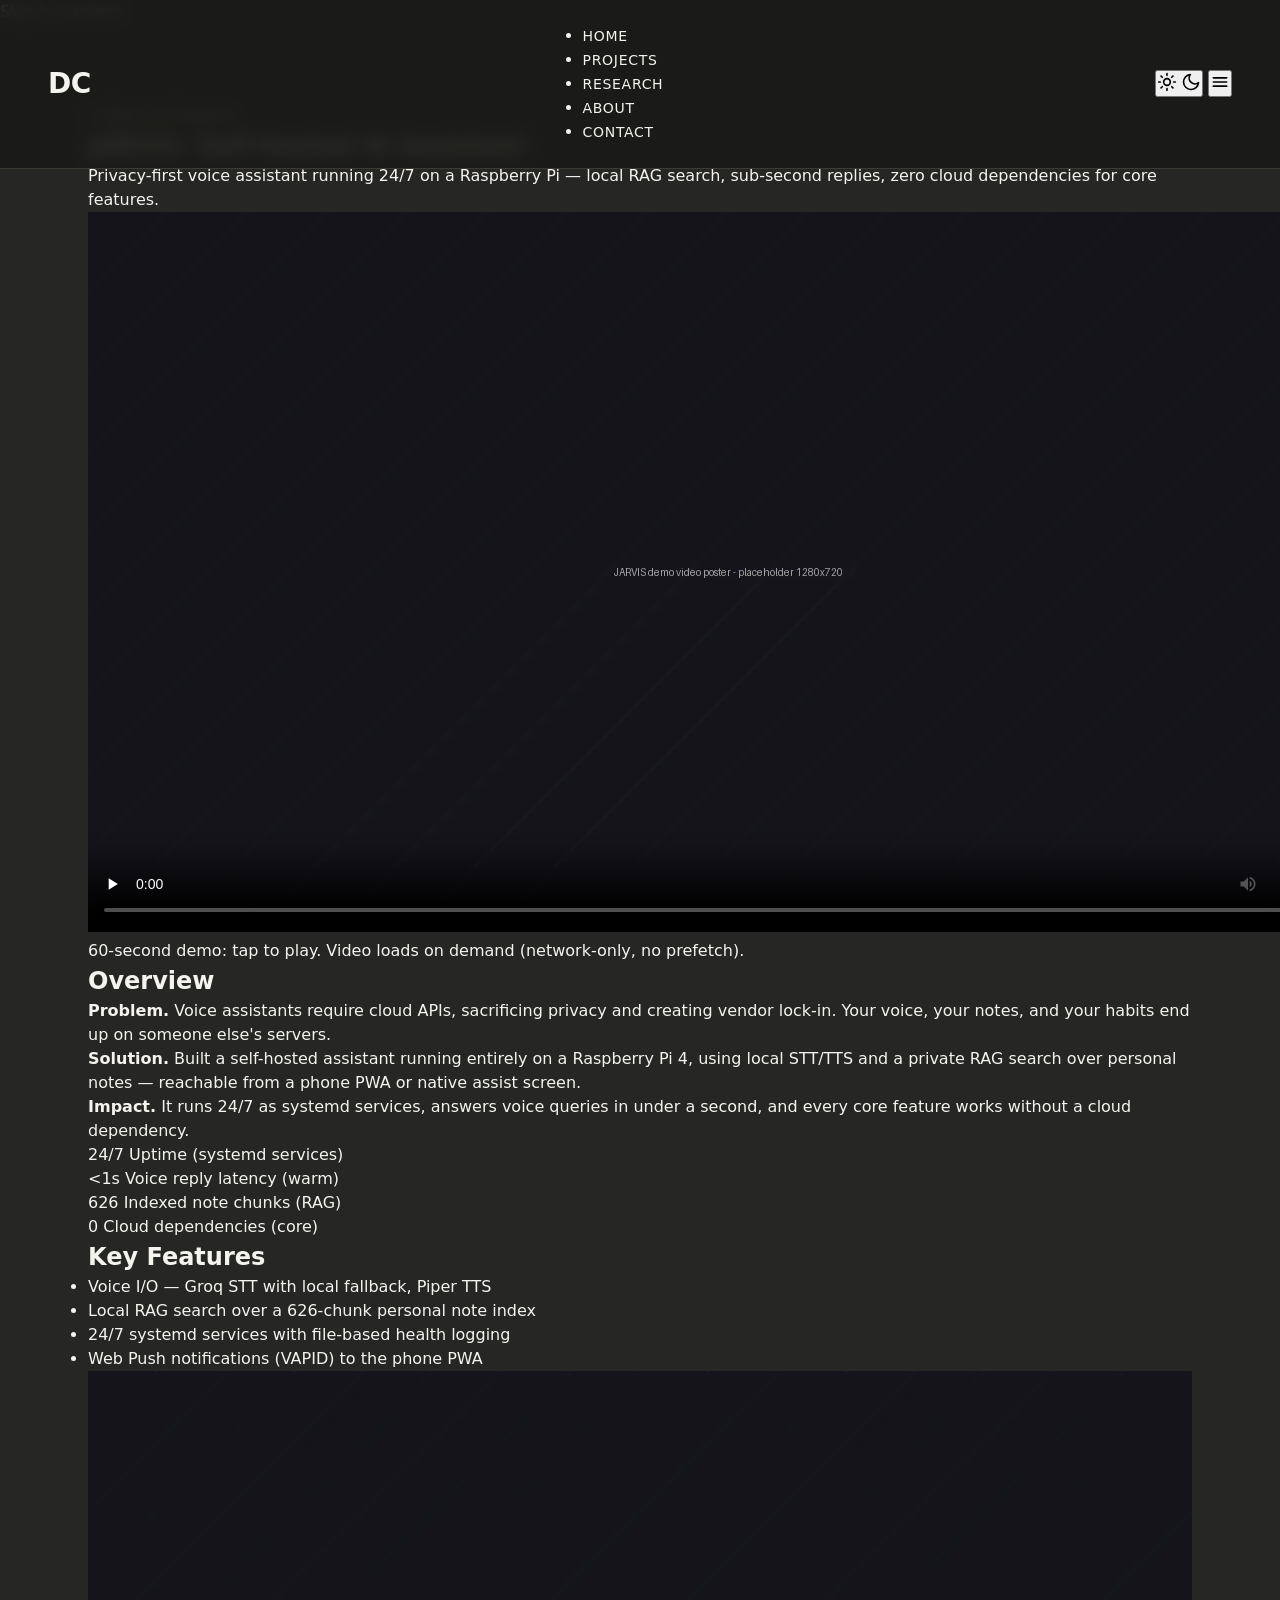
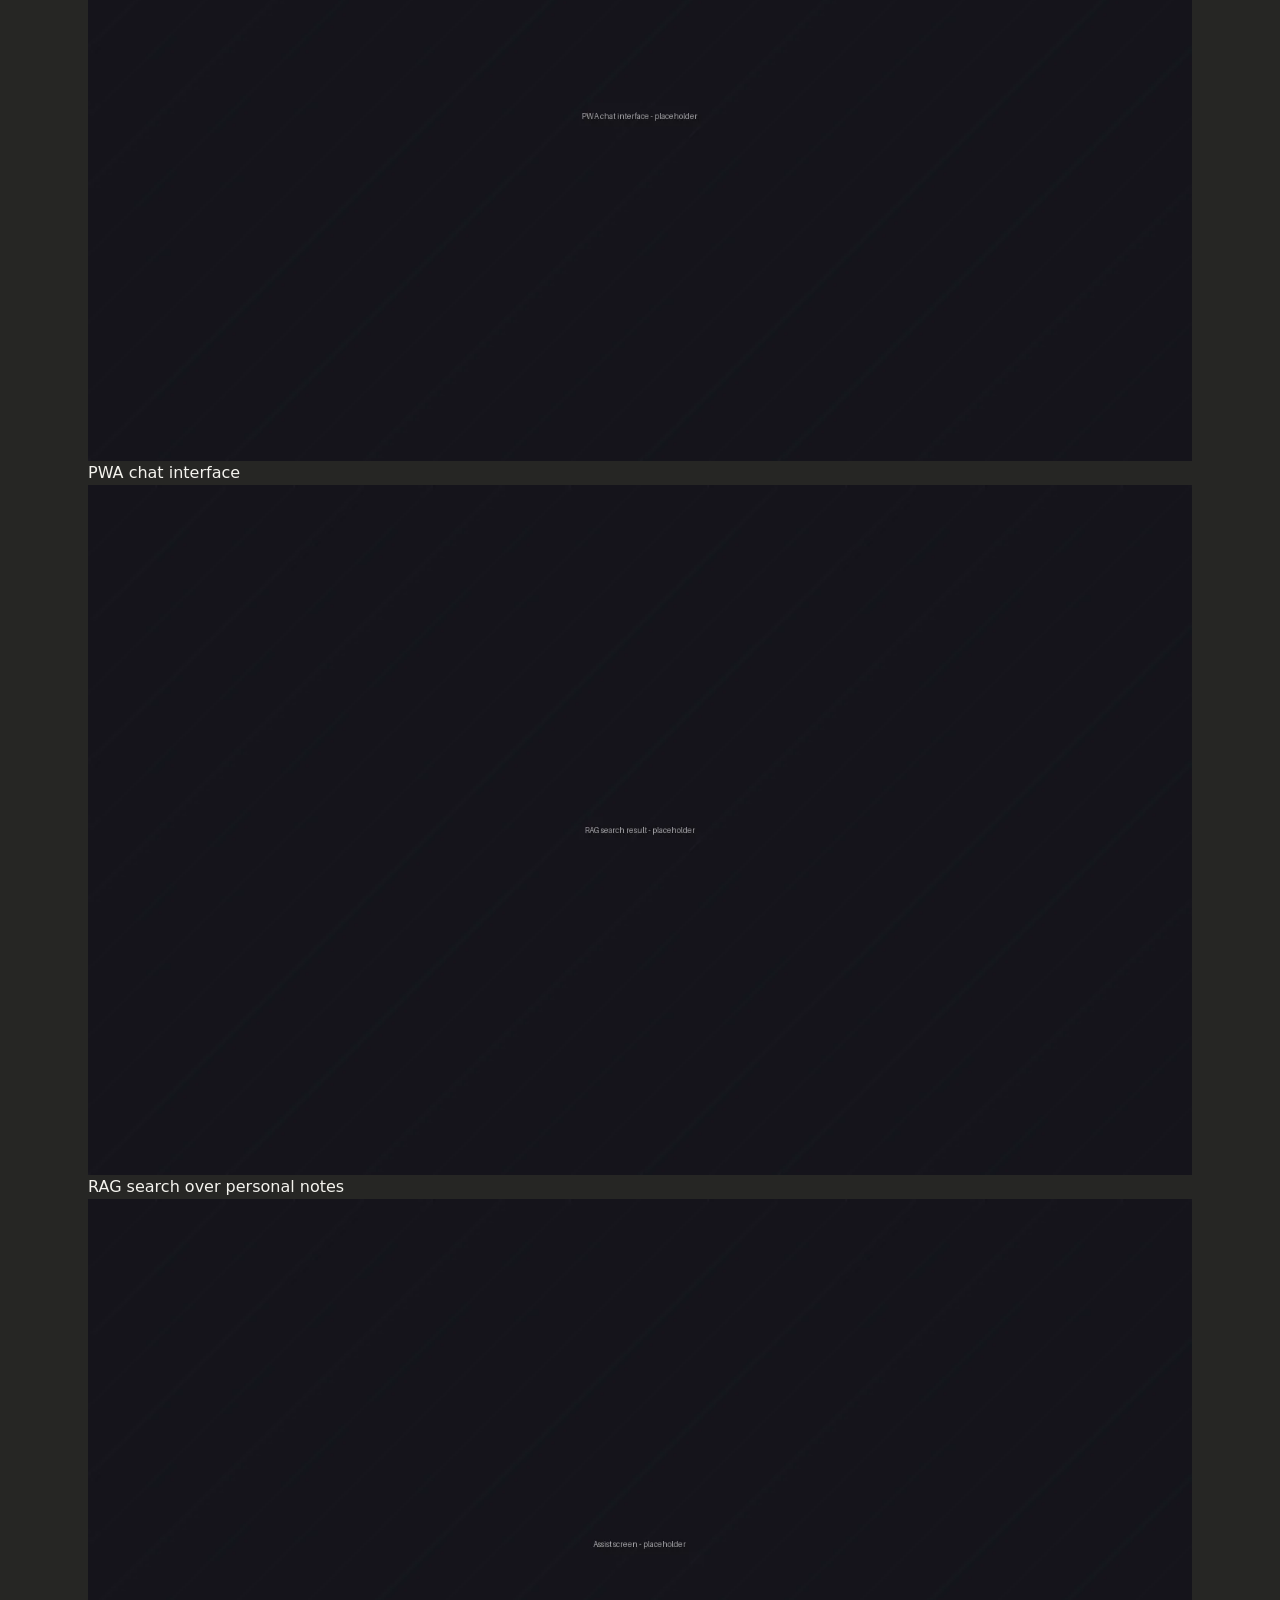
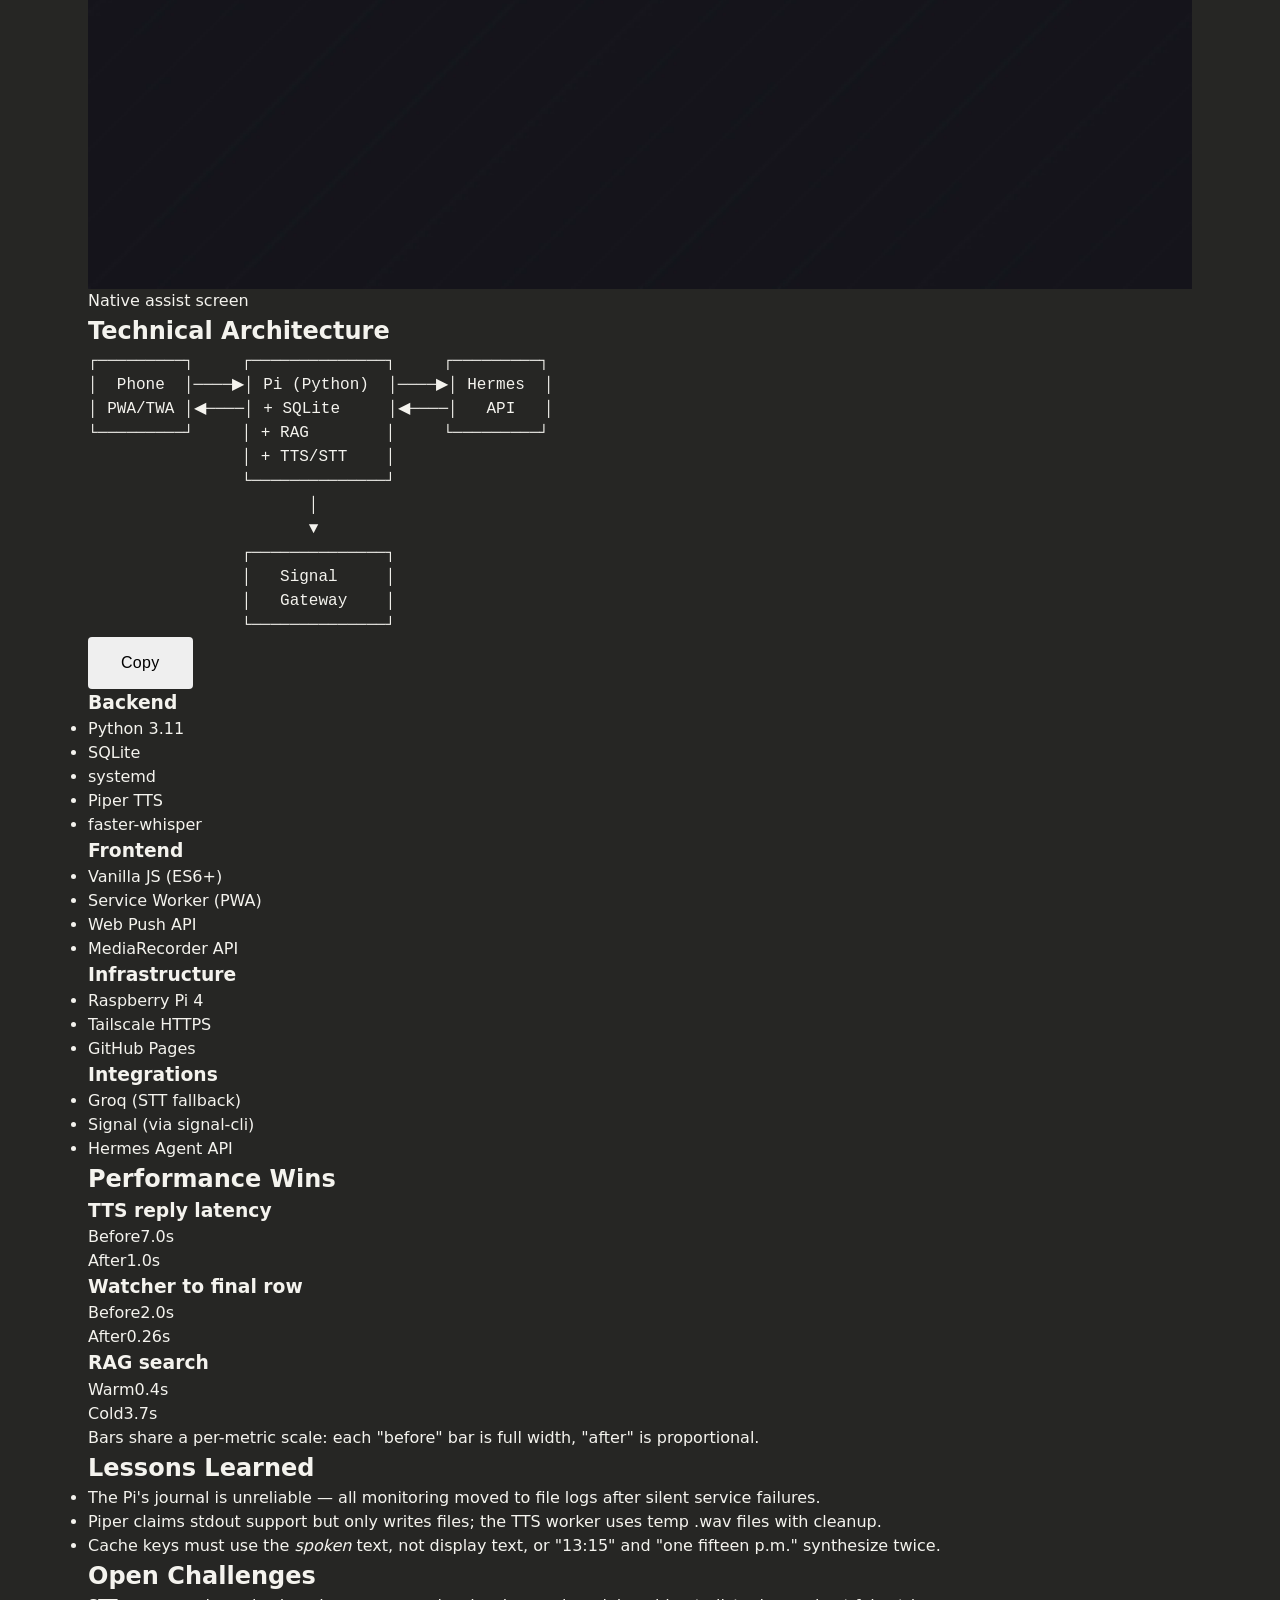
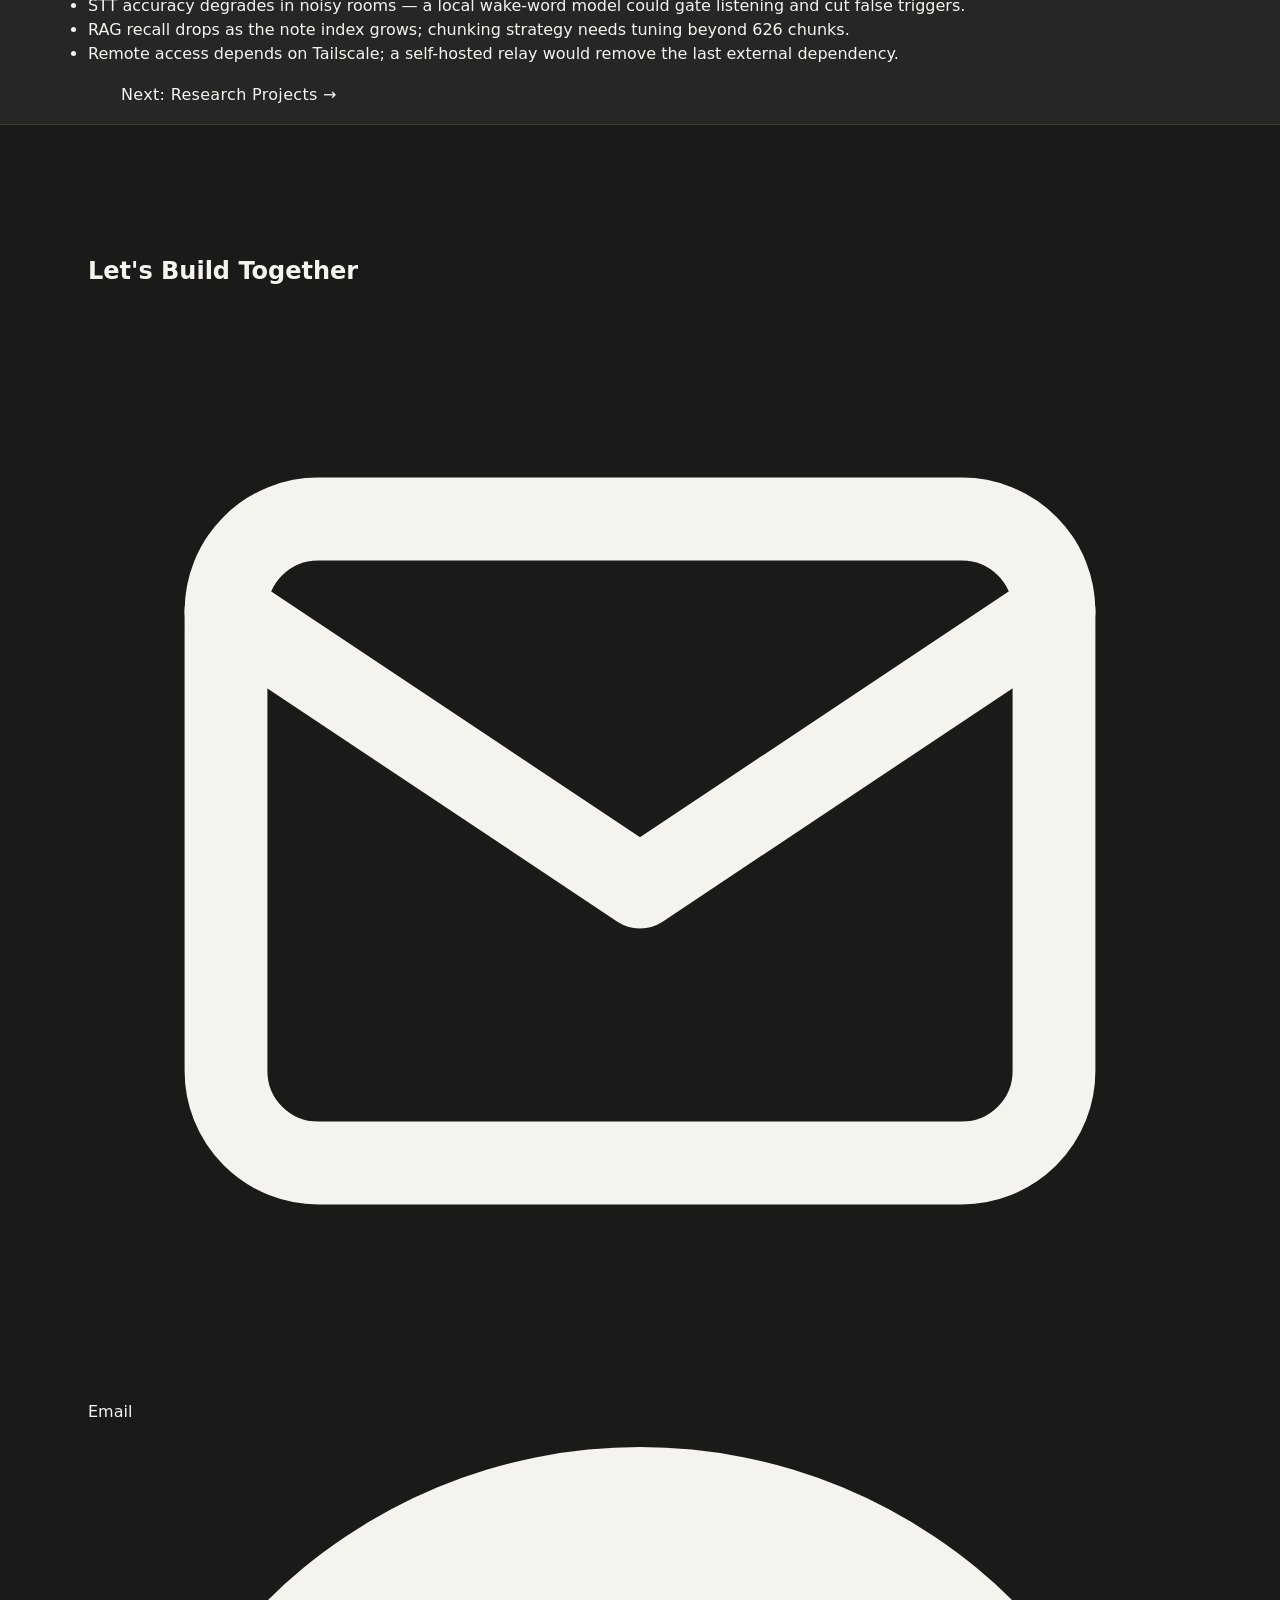
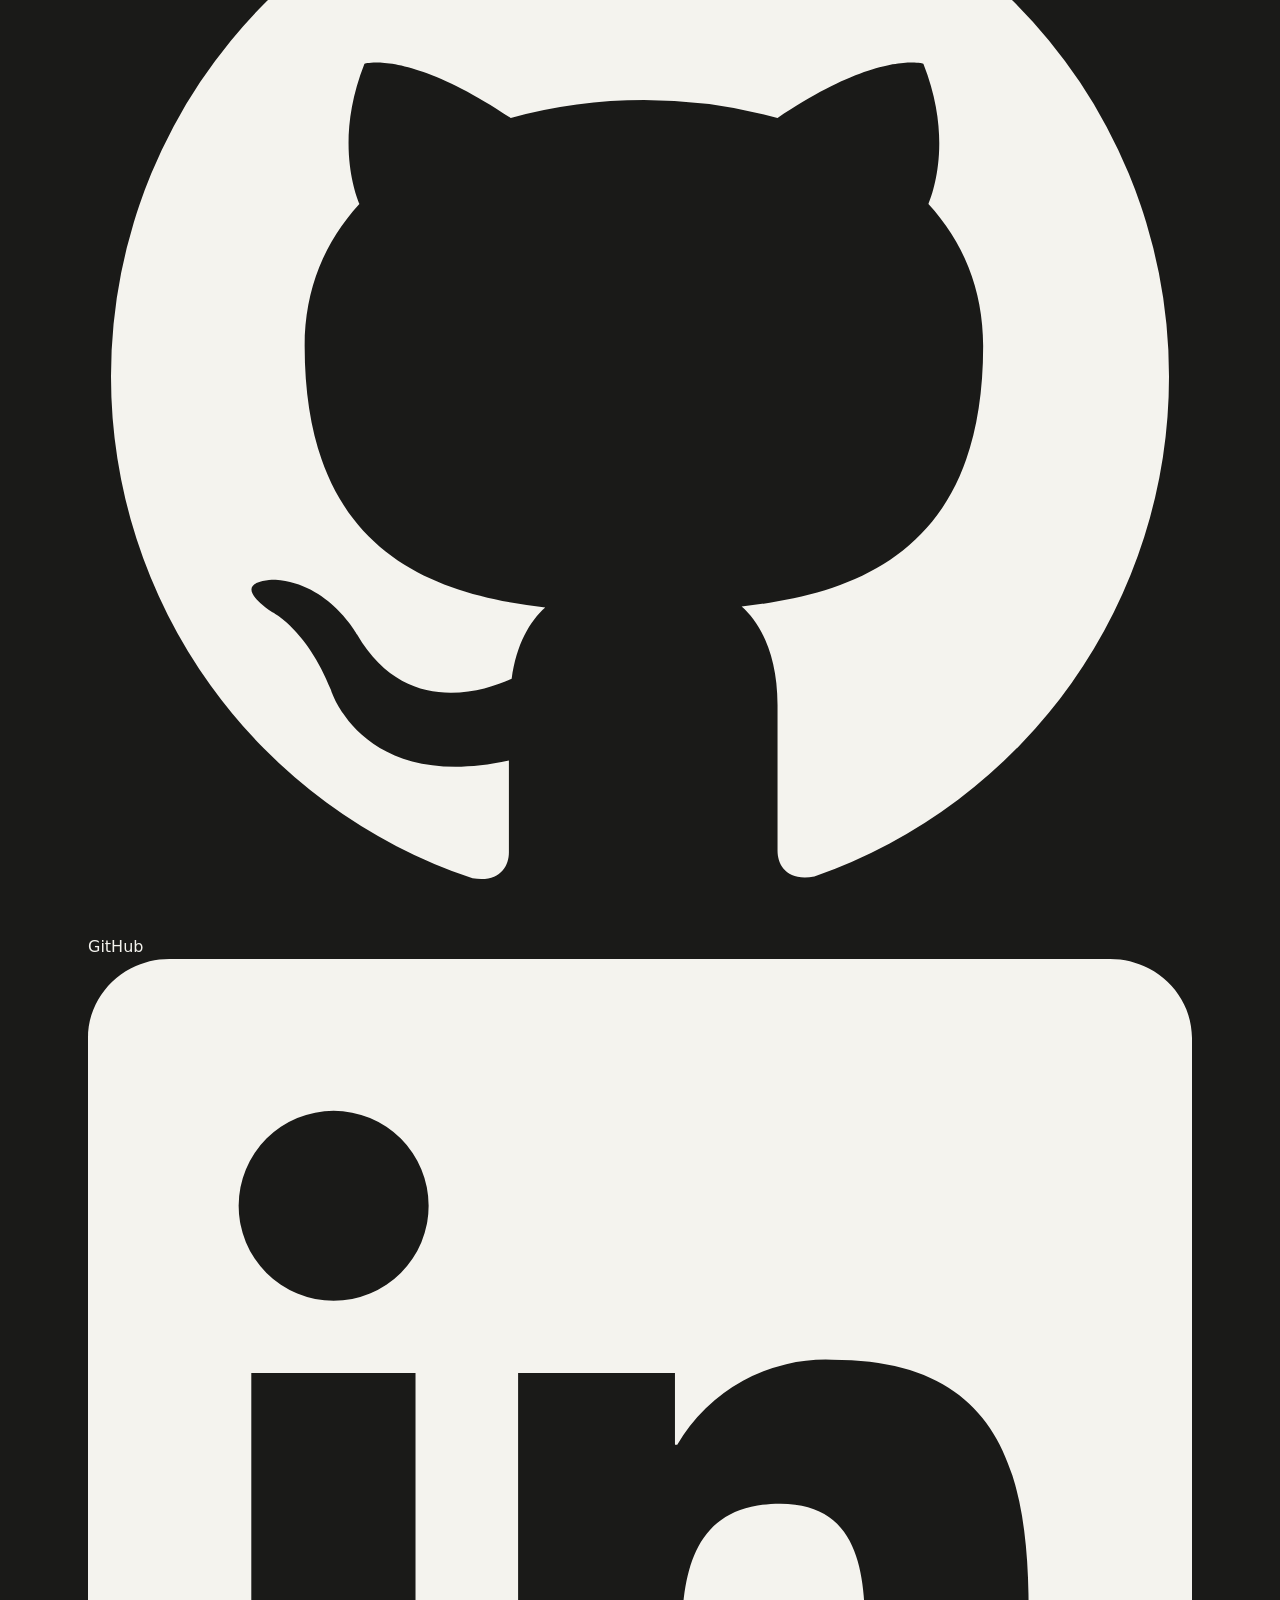
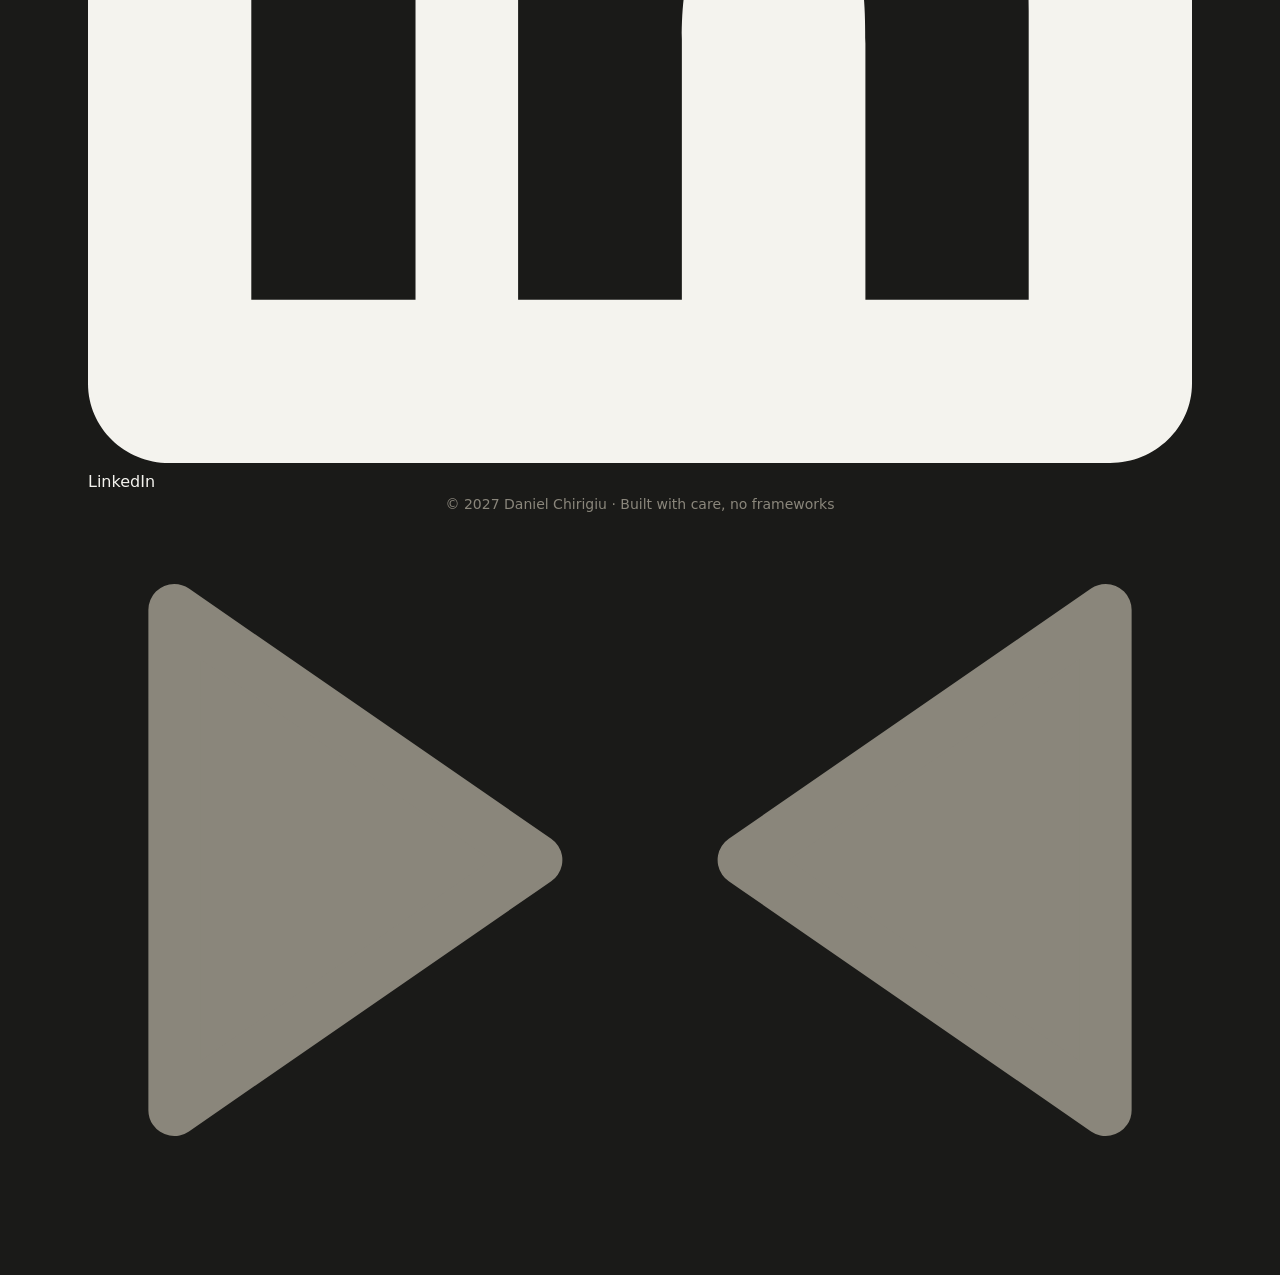
<file: jarvis.html>
<!DOCTYPE html>
<html lang="en">
<head>
  <meta charset="UTF-8">
  <meta name="viewport" content="width=device-width, initial-scale=1">
  <title>JARVIS: Self-Hosted AI Assistant — Daniel Chirigiu</title>
  <meta name="description" content="Privacy-first voice assistant running 24/7 on a Raspberry Pi: local RAG search, sub-second TTS replies, zero cloud dependencies for core features.">
  <link rel="canonical" href="https://danielchirigiu.dev/jarvis.html">
  <meta name="color-scheme" content="dark light">
  <meta name="theme-color" content="#0a0a0c" media="(prefers-color-scheme: dark)">
  <meta name="theme-color" content="#faf9f7" media="(prefers-color-scheme: light)">
  <link rel="icon" href="/assets/icons/favicon.svg" type="image/svg+xml">
  <link rel="apple-touch-icon" href="/assets/icons/apple-touch-icon.png">
  <meta property="og:title" content="JARVIS: Self-Hosted AI Assistant">
  <meta property="og:description" content="Privacy-first voice assistant running 24/7 on a Raspberry Pi — sub-second replies, local RAG search, zero cloud dependencies.">
  <meta property="og:url" content="https://danielchirigiu.dev/jarvis.html">
  <meta property="og:type" content="website">
  <meta property="og:site_name" content="Daniel Chirigiu — Portfolio">
  <meta property="og:image" content="https://danielchirigiu.dev/assets/images/og-image.png">
  <meta property="og:image:width" content="1200">
  <meta property="og:image:height" content="630">
  <meta property="og:locale" content="en_US">
  <meta name="twitter:card" content="summary_large_image">
  <meta name="twitter:title" content="JARVIS: Self-Hosted AI Assistant">
  <meta name="twitter:description" content="Privacy-first voice assistant running 24/7 on a Raspberry Pi — sub-second replies, local RAG search, zero cloud dependencies.">
  <meta name="twitter:image" content="https://danielchirigiu.dev/assets/images/og-image.png">
  <link rel="manifest" href="/manifest.json">

  <link rel="stylesheet" href="/styles.css">
  <script>
  document.documentElement.classList.add('js');
  try {
    var t = localStorage.getItem('theme');
    if (t !== 'light' && t !== 'dark') t = matchMedia('(prefers-color-scheme: light)').matches ? 'light' : 'dark';
    document.documentElement.dataset.theme = t;
  } catch (e) { document.documentElement.dataset.theme = 'dark'; }
  try {
    if (!sessionStorage.getItem('intro-seen') && !matchMedia('(prefers-reduced-motion: reduce)').matches) document.documentElement.classList.add('intro-play');
  } catch (e) {}
  </script>
  <script defer src="/script.js"></script>
</head>
<body>
  <a class="skip-link" href="#main">Skip to content</a>

  <header class="site-header">
    <div class="header-inner">
      <a class="brand" href="/" aria-label="DC — Daniel Chirigiu home">DC</a>
      <nav class="site-nav" aria-label="Primary">
        <ul class="nav-list" id="nav-list" role="list">
          <li><a href="/" >Home</a></li>
          <li><a href="/#projects" aria-current="page">Projects</a></li>
          <li><a href="/research.html" >Research</a></li>
          <li><a href="/about.html" >About</a></li>
          <li><a href="/contact.html" >Contact</a></li>
        </ul>
      </nav>
      <div class="header-actions">
        <button class="icon-btn theme-toggle" type="button" aria-label="Toggle color theme">
          <svg class="icon-sun" width="20" height="20" viewBox="0 0 24 24" fill="none" stroke="currentColor" stroke-width="2" stroke-linecap="round" aria-hidden="true">
            <circle cx="12" cy="12" r="4"/>
            <path d="M12 2v2m0 16v2M4.9 4.9l1.4 1.4m11.4 11.4 1.4 1.4M2 12h2m16 0h2M4.9 19.1l1.4-1.4M17.7 6.3l1.4-1.4"/>
          </svg>
          <svg class="icon-moon" width="20" height="20" viewBox="0 0 24 24" fill="none" stroke="currentColor" stroke-width="2" stroke-linecap="round" stroke-linejoin="round" aria-hidden="true">
            <path d="M21 12.8A9 9 0 1 1 11.2 3a7 7 0 0 0 9.8 9.8Z"/>
          </svg>
        </button>
        <button class="icon-btn menu-toggle" type="button" aria-expanded="false" aria-controls="nav-list" aria-label="Open menu">
          <svg width="20" height="20" viewBox="0 0 24 24" fill="none" stroke="currentColor" stroke-width="2" stroke-linecap="round" aria-hidden="true">
            <path d="M4 7h16M4 12h16M4 17h16"/>
          </svg>
        </button>
      </div>
    </div>
  </header>
  <div class="nav-backdrop" hidden></div>

  <main id="main">

    <nav class="breadcrumb container" aria-label="Breadcrumb">
      <a href="/#projects">← Back to Projects</a>
    </nav>

    <section class="page-hero container container-md" aria-labelledby="jarvis-title">
      <h1 id="jarvis-title">JARVIS: Self-Hosted AI Assistant</h1>
      <p class="page-lede">Privacy-first voice assistant running 24/7 on a Raspberry Pi — local RAG search, sub-second replies, zero cloud dependencies for core features.</p>
      <figure class="video-frame">
        <video controls preload="none" poster="/assets/images/jarvis-poster.webp" width="1280" height="720">
          <source src="/assets/video/jarvis-demo.mp4" type="video/mp4">
          Your browser doesn't support embedded video. The 60-second demo is available at <a href="/assets/video/jarvis-demo.mp4">jarvis-demo.mp4</a>.
        </video>
        <figcaption>60-second demo: tap to play. Video loads on demand (network-only, no prefetch).</figcaption>
      </figure>
    </section>

    <section class="section container container-md" aria-labelledby="overview-title">
      <h2 id="overview-title">Overview</h2>
      <div class="prose">
        <p><strong>Problem.</strong> Voice assistants require cloud APIs, sacrificing privacy and creating vendor lock-in. Your voice, your notes, and your habits end up on someone else's servers.</p>
        <p><strong>Solution.</strong> Built a self-hosted assistant running entirely on a Raspberry Pi 4, using local STT/TTS and a private RAG search over personal notes — reachable from a phone PWA or native assist screen.</p>
        <p><strong>Impact.</strong> It runs 24/7 as systemd services, answers voice queries in under a second, and every core feature works without a cloud dependency.</p>
      </div>
      <div class="metrics-grid" role="list" aria-label="Key metrics">
        <div class="metric" role="listitem">
          <span class="metric-value">24/7</span>
          <span class="metric-label">Uptime (systemd services)</span>
        </div>
        <div class="metric" role="listitem">
          <span class="metric-value">&lt;1s</span>
          <span class="metric-label">Voice reply latency (warm)</span>
        </div>
        <div class="metric" role="listitem">
          <span class="metric-value">626</span>
          <span class="metric-label">Indexed note chunks (RAG)</span>
        </div>
        <div class="metric" role="listitem">
          <span class="metric-value">0</span>
          <span class="metric-label">Cloud dependencies (core)</span>
        </div>
      </div>
    </section>

    <section class="section container container-md" aria-labelledby="features-title">
      <h2 id="features-title">Key Features</h2>
      <ul class="feature-list" role="list">
        <li>Voice I/O — Groq STT with local fallback, Piper TTS</li>
        <li>Local RAG search over a 626-chunk personal note index</li>
        <li>24/7 systemd services with file-based health logging</li>
        <li>Web Push notifications (VAPID) to the phone PWA</li>
      </ul>
      <div class="screenshot-grid">
        <figure>
          <img src="/assets/images/jarvis-screenshot-1.webp" alt="JARVIS PWA chat interface showing a conversation thread" width="1440" height="900" loading="lazy" decoding="async">
          <figcaption>PWA chat interface</figcaption>
        </figure>
        <figure>
          <img src="/assets/images/jarvis-screenshot-2.webp" alt="RAG search result quoting a personal note" width="1440" height="900" loading="lazy" decoding="async">
          <figcaption>RAG search over personal notes</figcaption>
        </figure>
        <figure>
          <img src="/assets/images/jarvis-screenshot-3.webp" alt="Android assist screen with voice reply" width="1440" height="900" loading="lazy" decoding="async">
          <figcaption>Native assist screen</figcaption>
        </figure>
      </div>
    </section>

    <section class="section container container-md" aria-labelledby="arch-title">
      <h2 id="arch-title">Technical Architecture</h2>
      <div class="arch-wrap">
        <pre class="arch" aria-label="Architecture diagram: phone PWA connects to Raspberry Pi running Python with SQLite, RAG and TTS/STT, which talks to the Hermes API and a Signal gateway"><code>┌─────────┐     ┌──────────────┐     ┌─────────┐
│  Phone  │────▶│ Pi (Python)  │────▶│ Hermes  │
│ PWA/TWA │◀────│ + SQLite     │◀────│   API   │
└─────────┘     │ + RAG        │     └─────────┘
                │ + TTS/STT    │
                └──────────────┘
                       │
                       ▼
                ┌──────────────┐
                │   Signal     │
                │   Gateway    │
                └──────────────┘</code></pre>
        <button class="btn btn-ghost copy-btn" type="button" data-copy-target=".arch code">Copy</button>
      </div>
      <div class="stack-grid">
        <div>
          <h3>Backend</h3>
          <ul role="list"><li>Python 3.11</li><li>SQLite</li><li>systemd</li><li>Piper TTS</li><li>faster-whisper</li></ul>
        </div>
        <div>
          <h3>Frontend</h3>
          <ul role="list"><li>Vanilla JS (ES6+)</li><li>Service Worker (PWA)</li><li>Web Push API</li><li>MediaRecorder API</li></ul>
        </div>
        <div>
          <h3>Infrastructure</h3>
          <ul role="list"><li>Raspberry Pi 4</li><li>Tailscale HTTPS</li><li>GitHub Pages</li></ul>
        </div>
        <div>
          <h3>Integrations</h3>
          <ul role="list"><li>Groq (STT fallback)</li><li>Signal (via signal-cli)</li><li>Hermes Agent API</li></ul>
        </div>
      </div>
    </section>

    <section class="section container container-md" aria-labelledby="perf-title">
      <h2 id="perf-title">Performance Wins</h2>
      <div class="perf-bars">
        <div class="perf-metric">
          <h3>TTS reply latency</h3>
          <div class="perf-row"><span class="perf-label">Before</span><span class="perf-bar perf-before" style="--w: 100%"></span><span class="perf-value">7.0s</span></div>
          <div class="perf-row"><span class="perf-label">After</span><span class="perf-bar perf-after" style="--w: 14.3%"></span><span class="perf-value">1.0s</span></div>
        </div>
        <div class="perf-metric">
          <h3>Watcher to final row</h3>
          <div class="perf-row"><span class="perf-label">Before</span><span class="perf-bar perf-before" style="--w: 100%"></span><span class="perf-value">2.0s</span></div>
          <div class="perf-row"><span class="perf-label">After</span><span class="perf-bar perf-after" style="--w: 13%"></span><span class="perf-value">0.26s</span></div>
        </div>
        <div class="perf-metric">
          <h3>RAG search</h3>
          <div class="perf-row"><span class="perf-label">Warm</span><span class="perf-bar perf-after" style="--w: 11%"></span><span class="perf-value">0.4s</span></div>
          <div class="perf-row"><span class="perf-label">Cold</span><span class="perf-bar perf-before" style="--w: 100%"></span><span class="perf-value">3.7s</span></div>
        </div>
      </div>
      <p class="perf-note">Bars share a per-metric scale: each "before" bar is full width, "after" is proportional.</p>
    </section>

    <section class="section container container-md" aria-labelledby="lessons-title">
      <h2 id="lessons-title">Lessons Learned</h2>
      <div class="prose">
        <ul role="list">
          <li>The Pi's journal is unreliable — all monitoring moved to file logs after silent service failures.</li>
          <li>Piper claims stdout support but only writes files; the TTS worker uses temp .wav files with cleanup.</li>
          <li>Cache keys must use the <em>spoken</em> text, not display text, or "13:15" and "one fifteen p.m." synthesize twice.</li>
        </ul>
      </div>
    </section>

    <section class="section container container-md" aria-labelledby="challenges-title">
      <h2 id="challenges-title">Open Challenges</h2>
      <div class="prose">
        <ul role="list">
          <li>STT accuracy degrades in noisy rooms — a local wake-word model could gate listening and cut false triggers.</li>
          <li>RAG recall drops as the note index grows; chunking strategy needs tuning beyond 626 chunks.</li>
          <li>Remote access depends on Tailscale; a self-hosted relay would remove the last external dependency.</li>
        </ul>
      </div>
      <div class="next-project">
        <a class="btn btn-ghost" href="/research.html">Next: Research Projects <span aria-hidden="true">→</span></a>
      </div>
    </section>

    <div class="toast" role="status" aria-live="polite" hidden></div>
    <button class="back-to-top" type="button" aria-label="Back to top" hidden>
      <svg width="20" height="20" viewBox="0 0 24 24" fill="none" stroke="currentColor" stroke-width="2" stroke-linecap="round" stroke-linejoin="round" aria-hidden="true"><path d="M12 19V5m-7 7 7-7 7 7"/></svg>
    </button>

  </main>

  <footer class="site-footer">
    <div class="container">
      <h2 class="footer-cta">Let's Build Together</h2>
      <div class="footer-social">
        <a href="mailto:DanielChirigiu@gmail.com">
          <svg viewBox="0 0 24 24" fill="none" stroke="currentColor" stroke-width="1.8" stroke-linecap="round" stroke-linejoin="round" aria-hidden="true"><rect x="3" y="5" width="18" height="14" rx="2"/><path d="m3 7 9 6 9-6"/></svg>
          Email
        </a>
        <a href="https://github.com/danielchirigiu" rel="noopener noreferrer">
          <svg viewBox="0 0 24 24" fill="currentColor" aria-hidden="true"><path d="M12 .5A11.5 11.5 0 0 0 .5 12a11.5 11.5 0 0 0 7.86 10.92c.58.1.79-.25.79-.56v-2c-3.2.7-3.87-1.54-3.87-1.54-.53-1.33-1.28-1.69-1.28-1.69-1.05-.72.08-.7.08-.7 1.16.08 1.77 1.19 1.77 1.19 1.03 1.77 2.7 1.26 3.36.96.1-.75.4-1.26.73-1.55-2.55-.29-5.23-1.28-5.23-5.68 0-1.26.45-2.28 1.19-3.09-.12-.29-.52-1.46.11-3.05 0 0 .97-.31 3.18 1.18a11 11 0 0 1 5.8 0c2.2-1.49 3.17-1.18 3.17-1.18.63 1.59.23 2.76.11 3.05.74.81 1.19 1.83 1.19 3.09 0 4.41-2.69 5.38-5.25 5.66.41.36.78 1.06.78 2.14v3.17c0 .31.2.67.8.56A11.5 11.5 0 0 0 23.5 12 11.5 11.5 0 0 0 12 .5Z"/></svg>
          GitHub
        </a>
        <a href="https://www.linkedin.com/in/daniel-chirigiu" rel="noopener noreferrer">
          <svg viewBox="0 0 24 24" fill="currentColor" aria-hidden="true"><path d="M20.45 20.45h-3.55v-5.57c0-1.33-.03-3.04-1.85-3.04-1.86 0-2.14 1.45-2.14 2.94v5.67H9.35V9h3.41v1.56h.05a3.74 3.74 0 0 1 3.37-1.85c3.6 0 4.27 2.37 4.27 5.46v6.28ZM5.34 7.43a2.06 2.06 0 1 1 0-4.13 2.06 2.06 0 0 1 0 4.13ZM7.12 20.45H3.55V9h3.57v11.45ZM22.22 0H1.77C.79 0 0 .77 0 1.72v20.55C0 23.23.79 24 1.77 24h20.45c.98 0 1.78-.77 1.78-1.73V1.72C24 .77 23.2 0 22.22 0Z"/></svg>
          LinkedIn
        </a>
      </div>
      <div class="footer-meta">
        <span>© 2027 Daniel Chirigiu · Built with care, no frameworks</span>
        <svg class="footer-mark" viewBox="0 0 64 40" fill="none" aria-hidden="true" focusable="false">
          <path d="M5 5.5 26 20 5 34.5Z" fill="currentColor" stroke="currentColor" stroke-width="3" stroke-linejoin="round"/>
          <path d="M59 5.5 38 20 59 34.5Z" fill="currentColor" stroke="currentColor" stroke-width="3" stroke-linejoin="round"/>
        </svg>
      </div>
    </div>
  </footer>

</body>
</html>
</file>
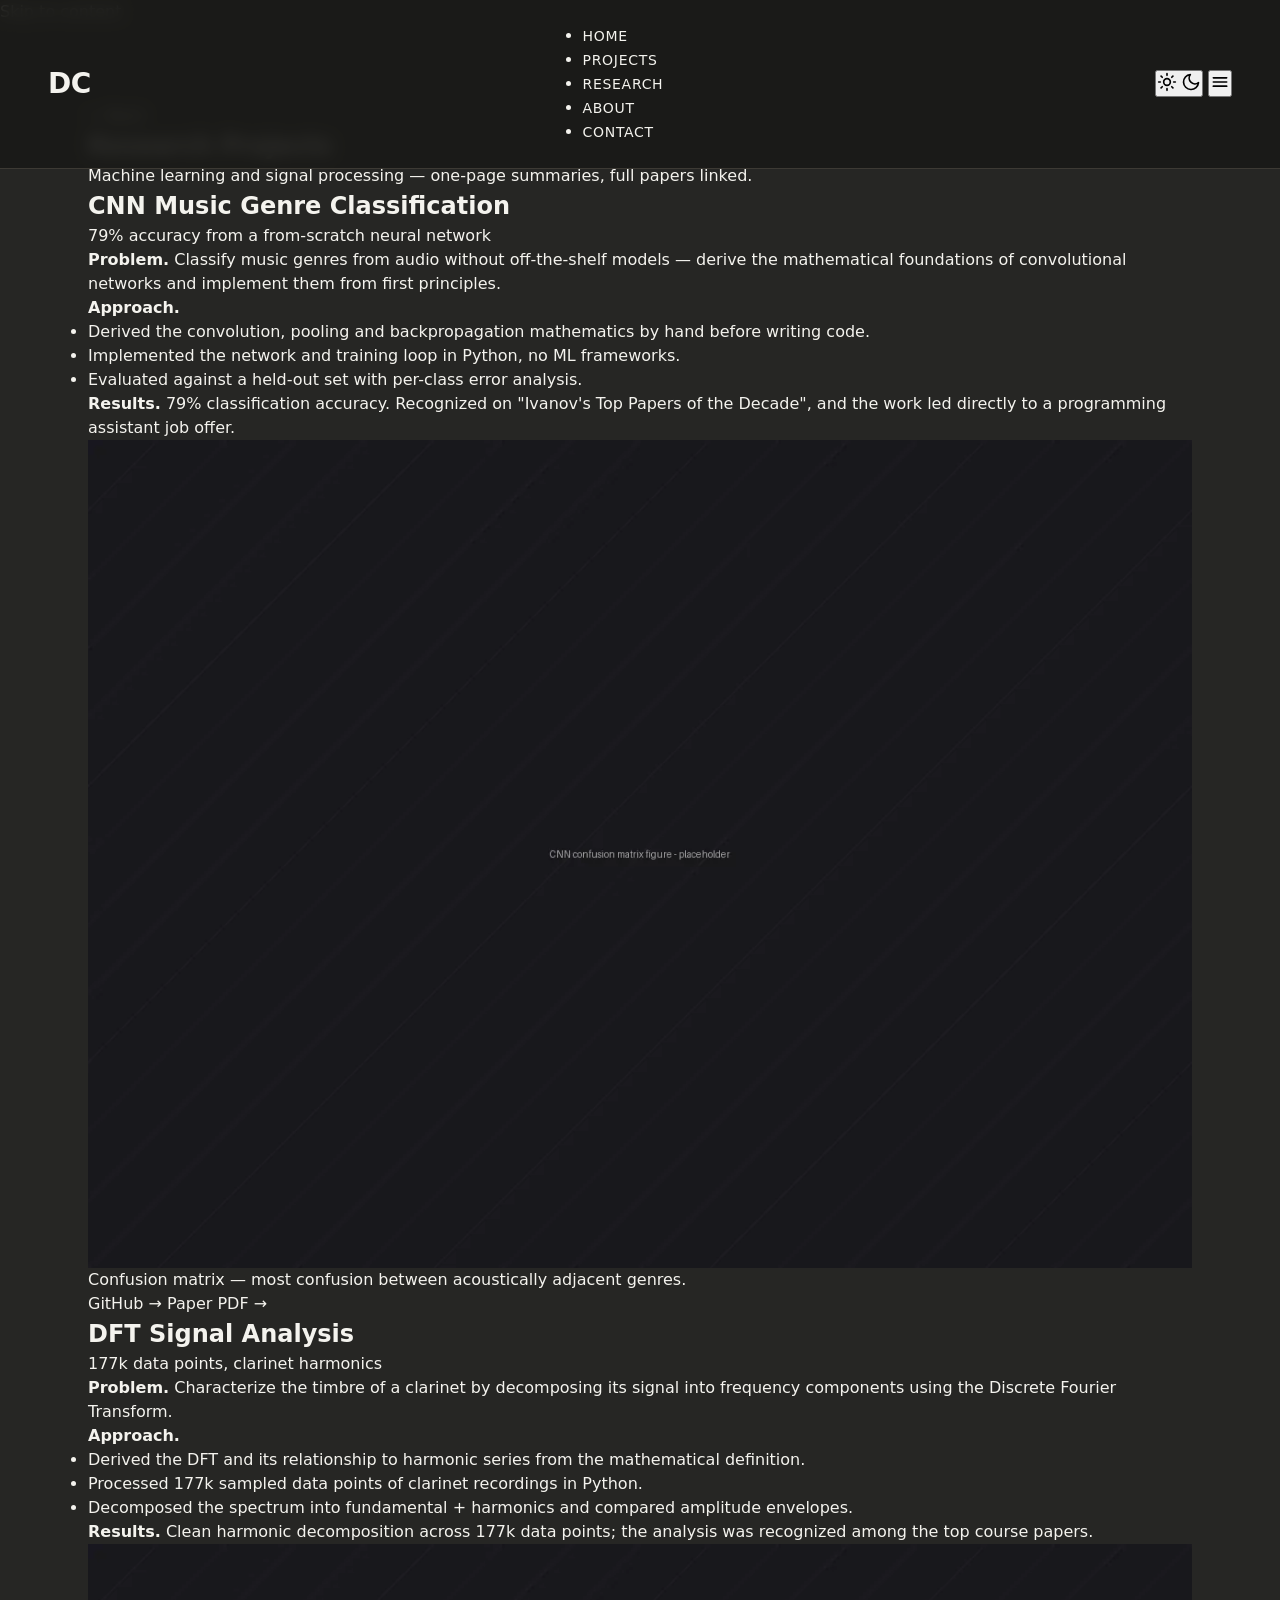
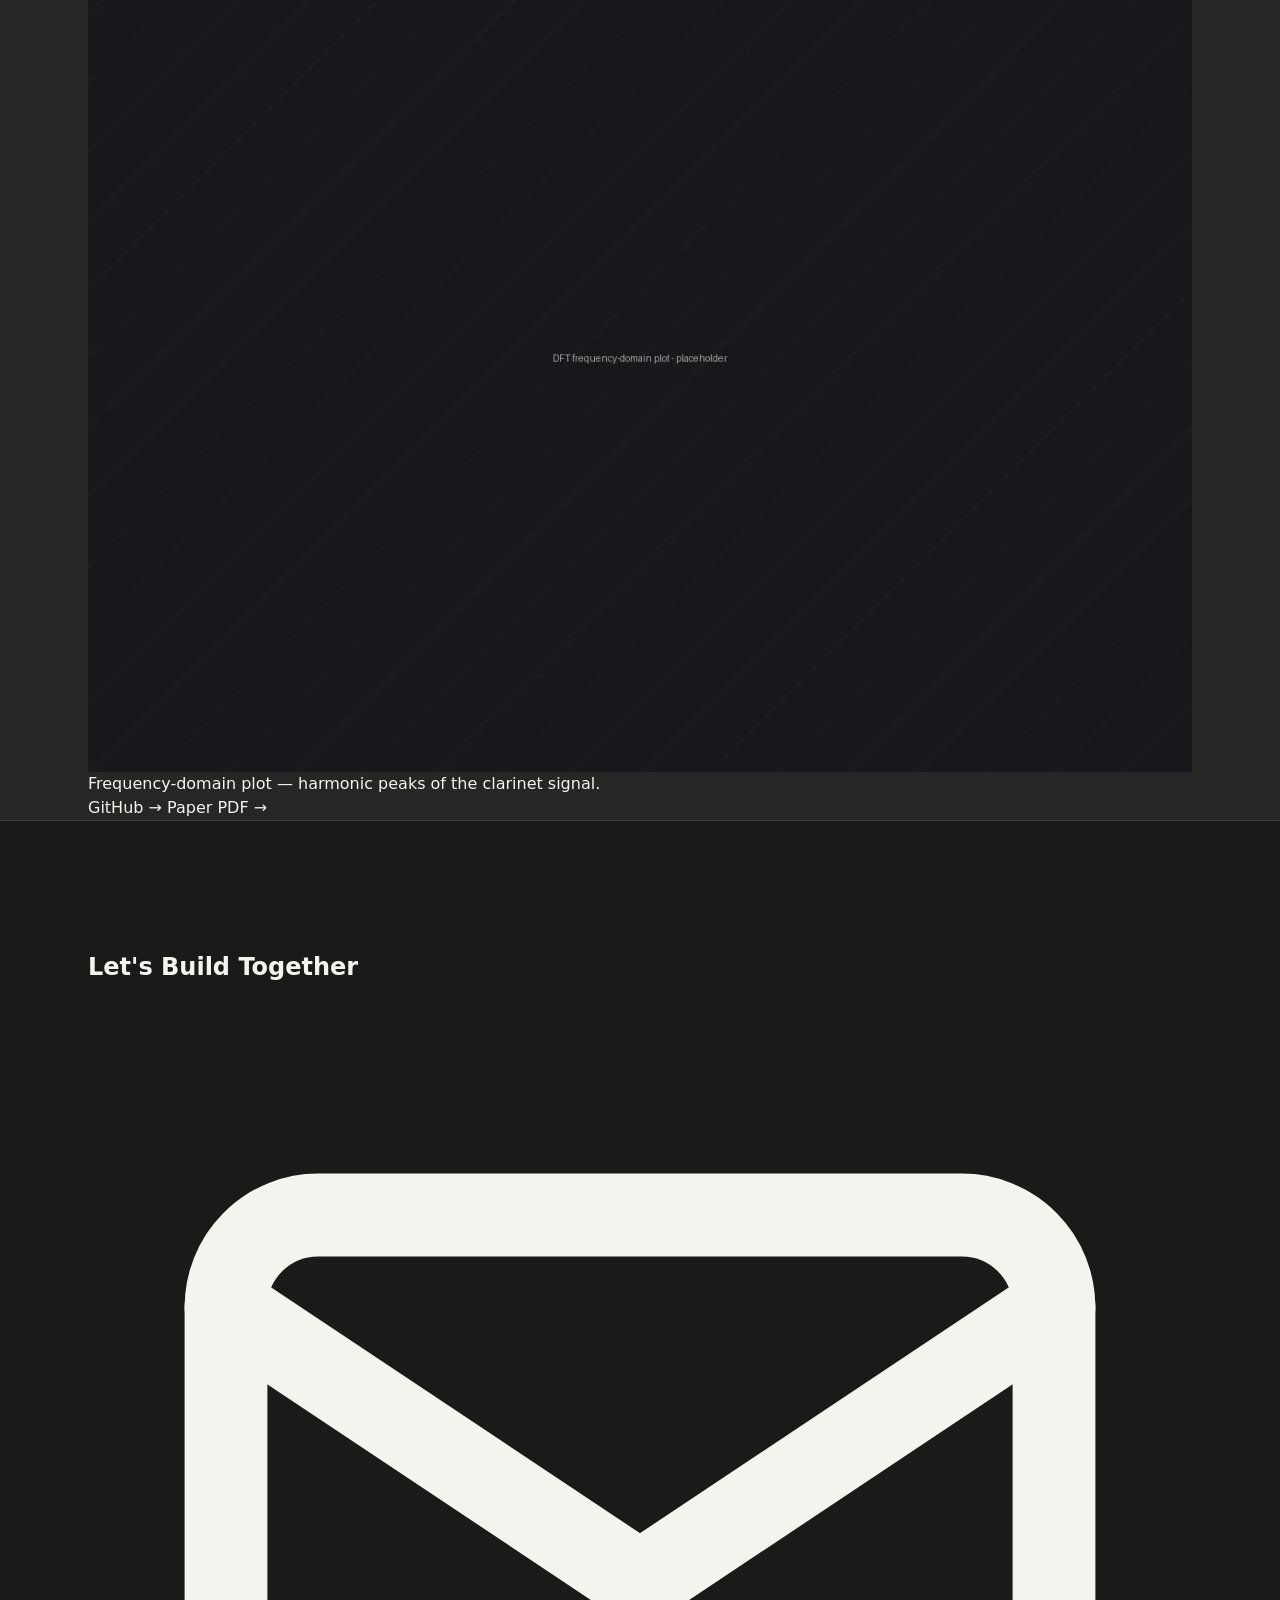
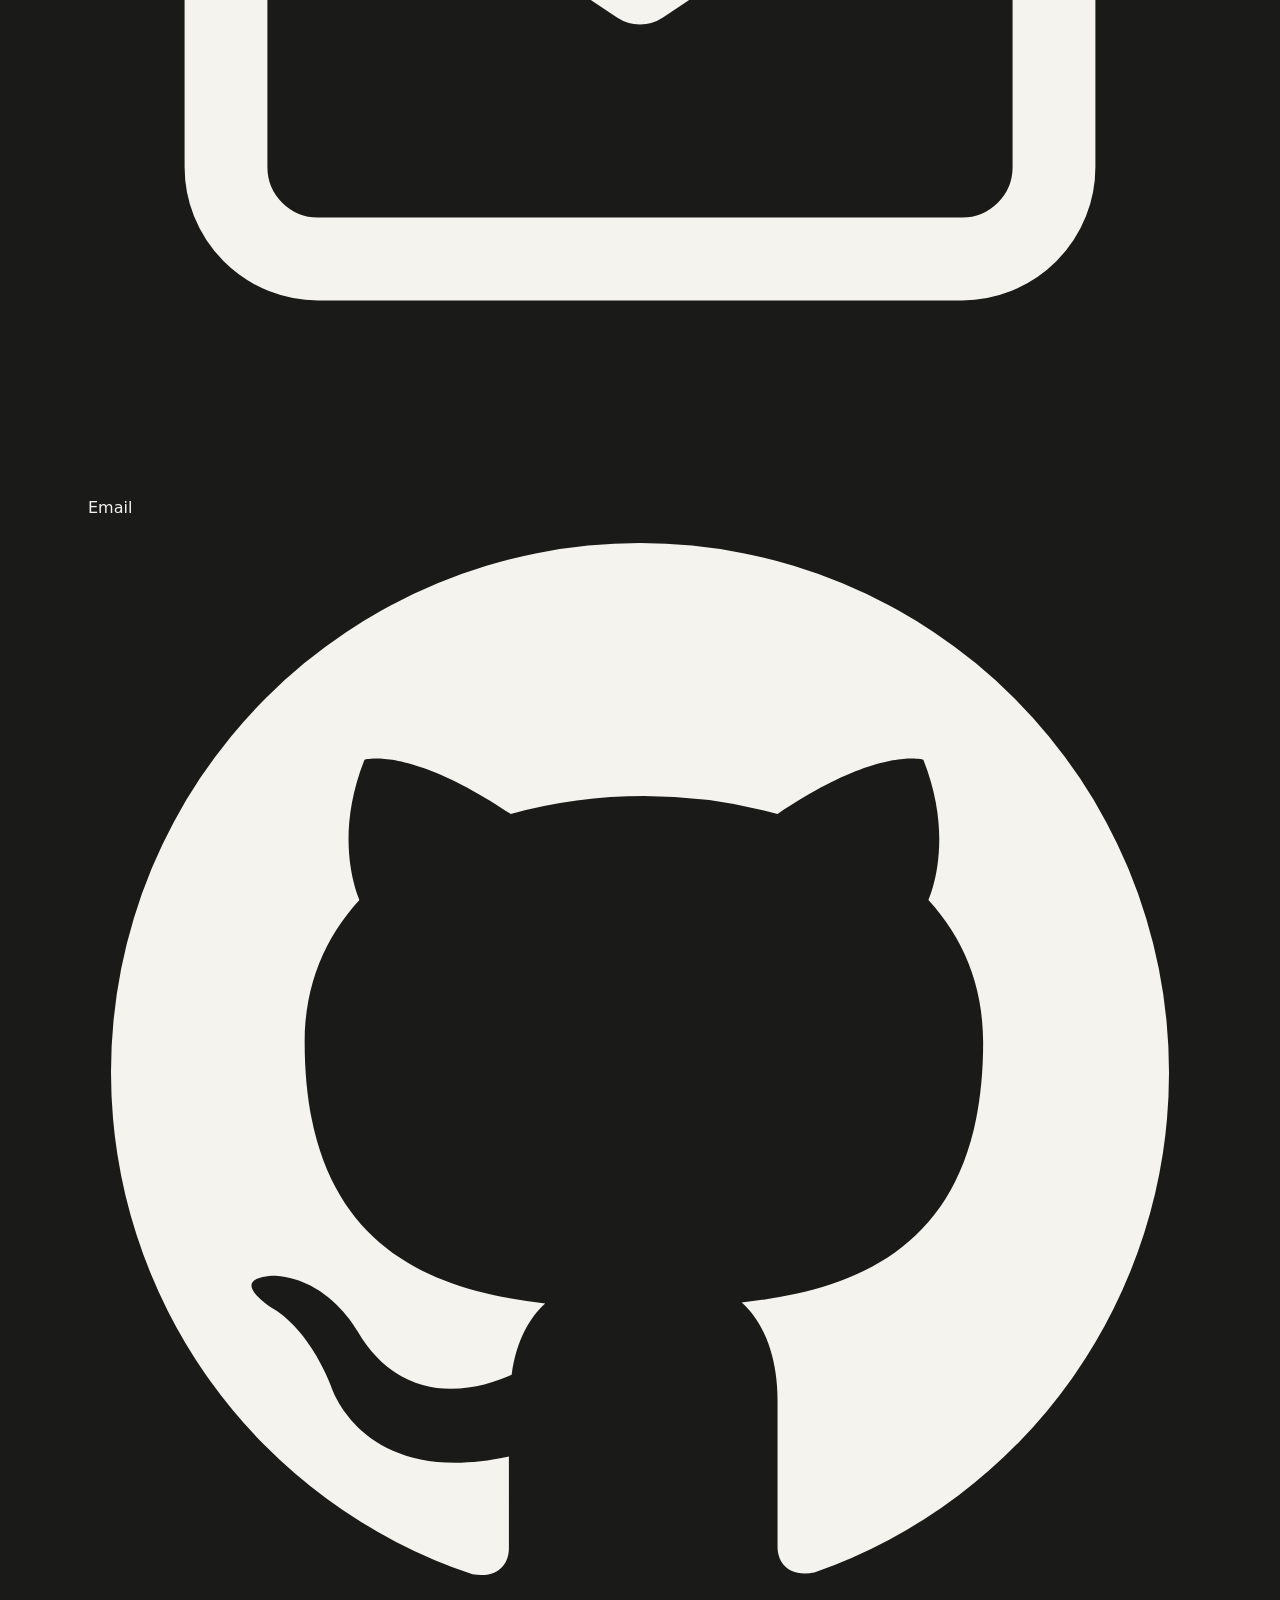
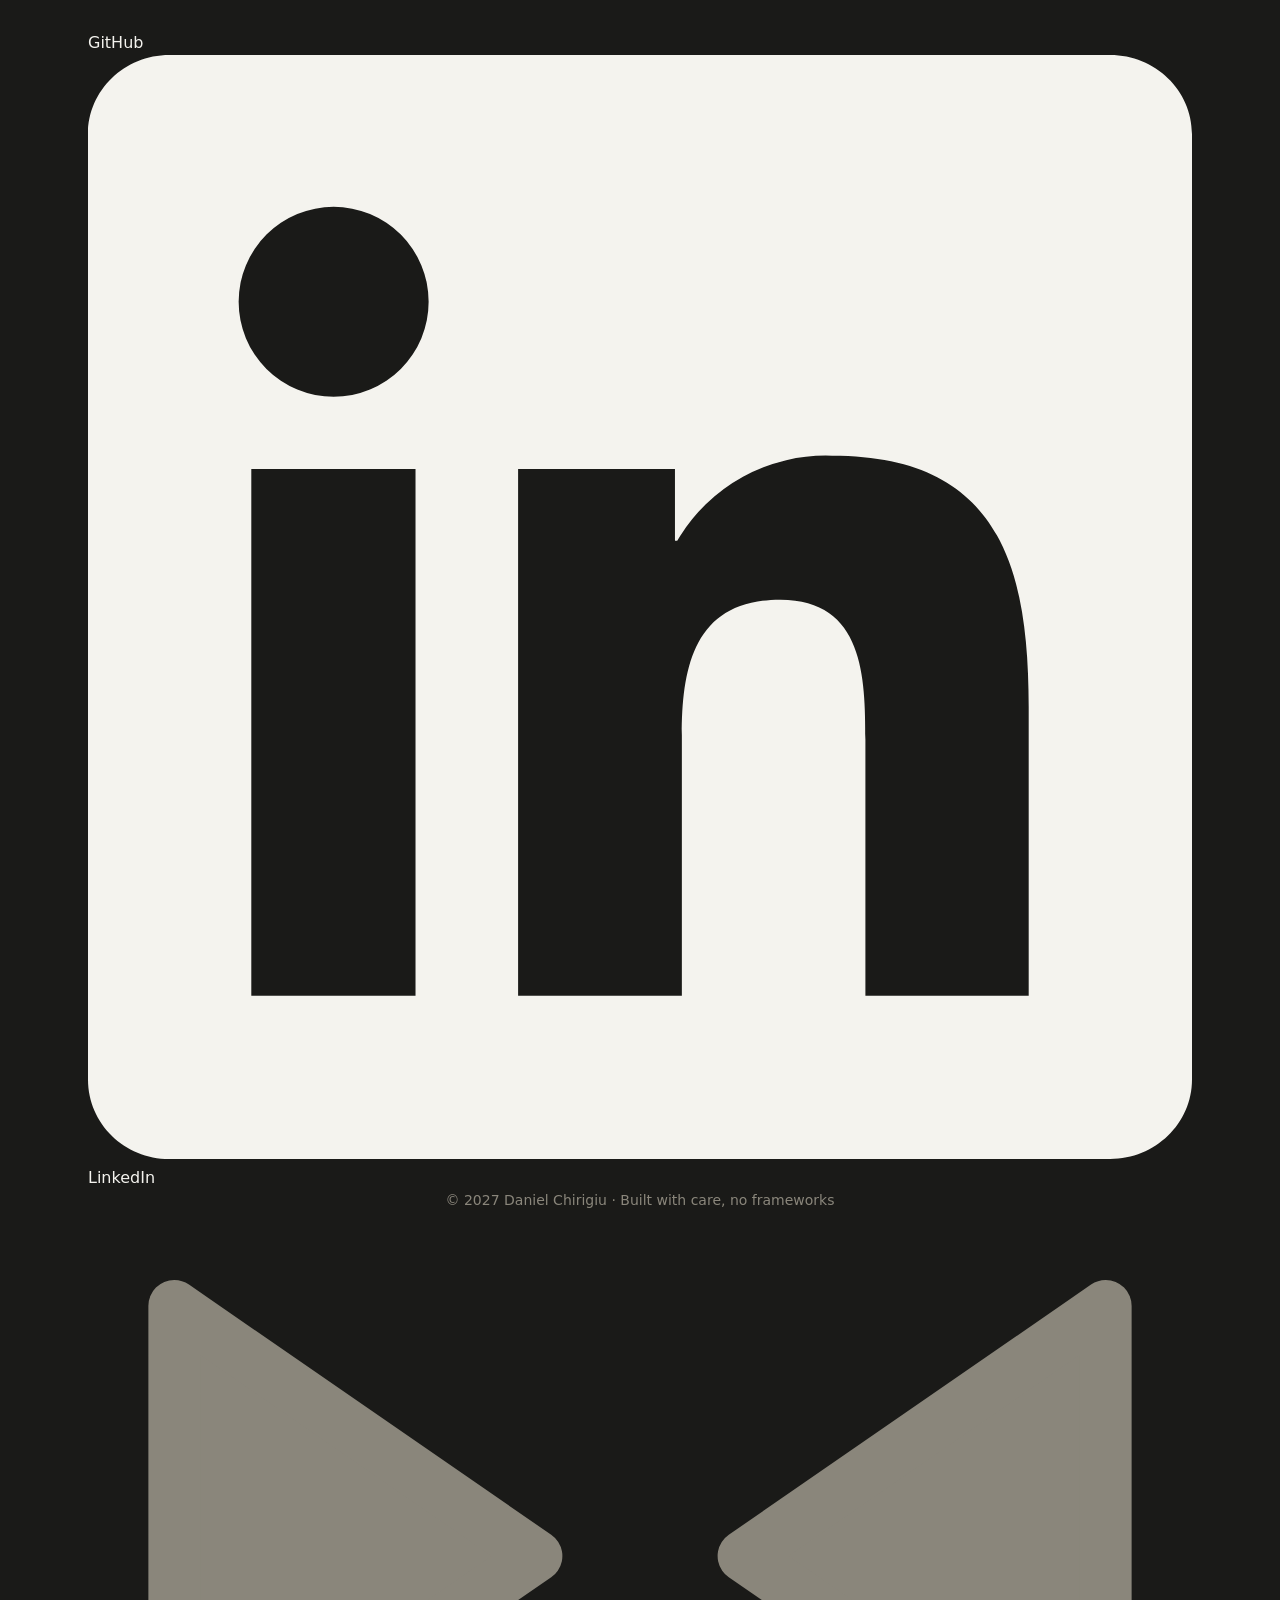
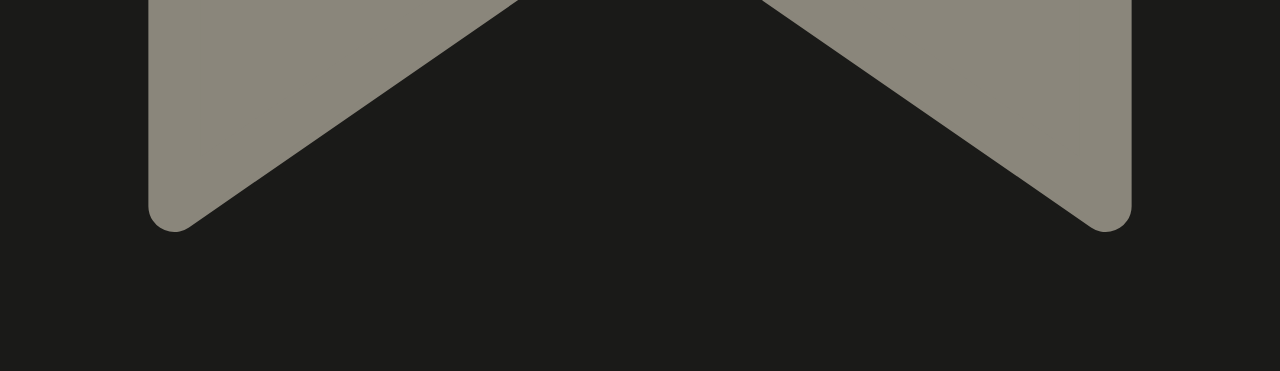
<file: research.html>
<!DOCTYPE html>
<html lang="en">
<head>
  <meta charset="UTF-8">
  <meta name="viewport" content="width=device-width, initial-scale=1">
  <title>Research — Daniel Chirigiu</title>
  <meta name="description" content="CNN music genre classification (79% accuracy from scratch) and DFT signal analysis of clarinet harmonics across 177k data points.">
  <link rel="canonical" href="https://danielchirigiu.dev/research.html">
  <meta name="color-scheme" content="dark light">
  <meta name="theme-color" content="#0a0a0c" media="(prefers-color-scheme: dark)">
  <meta name="theme-color" content="#faf9f7" media="(prefers-color-scheme: light)">
  <link rel="icon" href="/assets/icons/favicon.svg" type="image/svg+xml">
  <link rel="apple-touch-icon" href="/assets/icons/apple-touch-icon.png">
  <meta property="og:title" content="Research — Daniel Chirigiu">
  <meta property="og:description" content="CNN music genre classification (79% accuracy from scratch) and DFT signal analysis across 177k data points.">
  <meta property="og:url" content="https://danielchirigiu.dev/research.html">
  <meta property="og:type" content="website">
  <meta property="og:site_name" content="Daniel Chirigiu — Portfolio">
  <meta property="og:image" content="https://danielchirigiu.dev/assets/images/og-image.png">
  <meta property="og:image:width" content="1200">
  <meta property="og:image:height" content="630">
  <meta property="og:locale" content="en_US">
  <meta name="twitter:card" content="summary_large_image">
  <meta name="twitter:title" content="Research — Daniel Chirigiu">
  <meta name="twitter:description" content="CNN music genre classification (79% accuracy from scratch) and DFT signal analysis across 177k data points.">
  <meta name="twitter:image" content="https://danielchirigiu.dev/assets/images/og-image.png">
  <link rel="manifest" href="/manifest.json">

  <link rel="stylesheet" href="/styles.css">
  <script>
  document.documentElement.classList.add('js');
  try {
    var t = localStorage.getItem('theme');
    if (t !== 'light' && t !== 'dark') t = matchMedia('(prefers-color-scheme: light)').matches ? 'light' : 'dark';
    document.documentElement.dataset.theme = t;
  } catch (e) { document.documentElement.dataset.theme = 'dark'; }
  try {
    if (!sessionStorage.getItem('intro-seen') && !matchMedia('(prefers-reduced-motion: reduce)').matches) document.documentElement.classList.add('intro-play');
  } catch (e) {}
  </script>
  <script defer src="/script.js"></script>
</head>
<body>
  <a class="skip-link" href="#main">Skip to content</a>

  <header class="site-header">
    <div class="header-inner">
      <a class="brand" href="/" aria-label="DC — Daniel Chirigiu home">DC</a>
      <nav class="site-nav" aria-label="Primary">
        <ul class="nav-list" id="nav-list" role="list">
          <li><a href="/" >Home</a></li>
          <li><a href="/#projects" >Projects</a></li>
          <li><a href="/research.html" aria-current="page">Research</a></li>
          <li><a href="/about.html" >About</a></li>
          <li><a href="/contact.html" >Contact</a></li>
        </ul>
      </nav>
      <div class="header-actions">
        <button class="icon-btn theme-toggle" type="button" aria-label="Toggle color theme">
          <svg class="icon-sun" width="20" height="20" viewBox="0 0 24 24" fill="none" stroke="currentColor" stroke-width="2" stroke-linecap="round" aria-hidden="true">
            <circle cx="12" cy="12" r="4"/>
            <path d="M12 2v2m0 16v2M4.9 4.9l1.4 1.4m11.4 11.4 1.4 1.4M2 12h2m16 0h2M4.9 19.1l1.4-1.4M17.7 6.3l1.4-1.4"/>
          </svg>
          <svg class="icon-moon" width="20" height="20" viewBox="0 0 24 24" fill="none" stroke="currentColor" stroke-width="2" stroke-linecap="round" stroke-linejoin="round" aria-hidden="true">
            <path d="M21 12.8A9 9 0 1 1 11.2 3a7 7 0 0 0 9.8 9.8Z"/>
          </svg>
        </button>
        <button class="icon-btn menu-toggle" type="button" aria-expanded="false" aria-controls="nav-list" aria-label="Open menu">
          <svg width="20" height="20" viewBox="0 0 24 24" fill="none" stroke="currentColor" stroke-width="2" stroke-linecap="round" aria-hidden="true">
            <path d="M4 7h16M4 12h16M4 17h16"/>
          </svg>
        </button>
      </div>
    </div>
  </header>
  <div class="nav-backdrop" hidden></div>

  <main id="main">

    <nav class="breadcrumb container" aria-label="Breadcrumb">
      <a href="/">← Back</a>
    </nav>

    <section class="page-hero container container-md" aria-labelledby="research-title">
      <h1 id="research-title">Research Projects</h1>
      <p class="page-lede">Machine learning and signal processing — one-page summaries, full papers linked.</p>
    </section>

    <article class="section container container-md research-item" id="cnn" aria-labelledby="cnn-title">
      <h2 id="cnn-title">CNN Music Genre Classification</h2>
      <p class="research-impact">79% accuracy from a from-scratch neural network</p>
      <div class="prose">
        <p><strong>Problem.</strong> Classify music genres from audio without off-the-shelf models — derive the mathematical foundations of convolutional networks and implement them from first principles.</p>
        <p><strong>Approach.</strong></p>
        <ul role="list">
          <li>Derived the convolution, pooling and backpropagation mathematics by hand before writing code.</li>
          <li>Implemented the network and training loop in Python, no ML frameworks.</li>
          <li>Evaluated against a held-out set with per-class error analysis.</li>
        </ul>
        <p><strong>Results.</strong> 79% classification accuracy. Recognized on "Ivanov's Top Papers of the Decade", and the work led directly to a programming assistant job offer.</p>
      </div>
      <figure class="research-figure">
        <img src="/assets/images/cnn-figure.webp" alt="Confusion matrix from the CNN music genre classifier" width="1200" height="900" loading="lazy" decoding="async">
        <figcaption>Confusion matrix — most confusion between acoustically adjacent genres.</figcaption>
      </figure>
      <div class="research-links">
        <a class="card-link" href="https://github.com/danielchirigiu" rel="noopener noreferrer">GitHub <span aria-hidden="true">→</span></a>
        <a class="card-link" href="/assets/papers/cnn-paper.pdf">Paper PDF <span aria-hidden="true">→</span></a>
      </div>
    </article>

    <article class="section container container-md research-item" id="dft" aria-labelledby="dft-title">
      <h2 id="dft-title">DFT Signal Analysis</h2>
      <p class="research-impact">177k data points, clarinet harmonics</p>
      <div class="prose">
        <p><strong>Problem.</strong> Characterize the timbre of a clarinet by decomposing its signal into frequency components using the Discrete Fourier Transform.</p>
        <p><strong>Approach.</strong></p>
        <ul role="list">
          <li>Derived the DFT and its relationship to harmonic series from the mathematical definition.</li>
          <li>Processed 177k sampled data points of clarinet recordings in Python.</li>
          <li>Decomposed the spectrum into fundamental + harmonics and compared amplitude envelopes.</li>
        </ul>
        <p><strong>Results.</strong> Clean harmonic decomposition across 177k data points; the analysis was recognized among the top course papers.</p>
      </div>
      <figure class="research-figure">
        <img src="/assets/images/dft-figure.webp" alt="Frequency-domain plot of clarinet harmonics from DFT analysis" width="1200" height="900" loading="lazy" decoding="async">
        <figcaption>Frequency-domain plot — harmonic peaks of the clarinet signal.</figcaption>
      </figure>
      <div class="research-links">
        <a class="card-link" href="https://github.com/danielchirigiu" rel="noopener noreferrer">GitHub <span aria-hidden="true">→</span></a>
        <a class="card-link" href="/assets/papers/dft-paper.pdf">Paper PDF <span aria-hidden="true">→</span></a>
      </div>
    </article>

  </main>

  <footer class="site-footer">
    <div class="container">
      <h2 class="footer-cta">Let's Build Together</h2>
      <div class="footer-social">
        <a href="mailto:DanielChirigiu@gmail.com">
          <svg viewBox="0 0 24 24" fill="none" stroke="currentColor" stroke-width="1.8" stroke-linecap="round" stroke-linejoin="round" aria-hidden="true"><rect x="3" y="5" width="18" height="14" rx="2"/><path d="m3 7 9 6 9-6"/></svg>
          Email
        </a>
        <a href="https://github.com/danielchirigiu" rel="noopener noreferrer">
          <svg viewBox="0 0 24 24" fill="currentColor" aria-hidden="true"><path d="M12 .5A11.5 11.5 0 0 0 .5 12a11.5 11.5 0 0 0 7.86 10.92c.58.1.79-.25.79-.56v-2c-3.2.7-3.87-1.54-3.87-1.54-.53-1.33-1.28-1.69-1.28-1.69-1.05-.72.08-.7.08-.7 1.16.08 1.77 1.19 1.77 1.19 1.03 1.77 2.7 1.26 3.36.96.1-.75.4-1.26.73-1.55-2.55-.29-5.23-1.28-5.23-5.68 0-1.26.45-2.28 1.19-3.09-.12-.29-.52-1.46.11-3.05 0 0 .97-.31 3.18 1.18a11 11 0 0 1 5.8 0c2.2-1.49 3.17-1.18 3.17-1.18.63 1.59.23 2.76.11 3.05.74.81 1.19 1.83 1.19 3.09 0 4.41-2.69 5.38-5.25 5.66.41.36.78 1.06.78 2.14v3.17c0 .31.2.67.8.56A11.5 11.5 0 0 0 23.5 12 11.5 11.5 0 0 0 12 .5Z"/></svg>
          GitHub
        </a>
        <a href="https://www.linkedin.com/in/daniel-chirigiu" rel="noopener noreferrer">
          <svg viewBox="0 0 24 24" fill="currentColor" aria-hidden="true"><path d="M20.45 20.45h-3.55v-5.57c0-1.33-.03-3.04-1.85-3.04-1.86 0-2.14 1.45-2.14 2.94v5.67H9.35V9h3.41v1.56h.05a3.74 3.74 0 0 1 3.37-1.85c3.6 0 4.27 2.37 4.27 5.46v6.28ZM5.34 7.43a2.06 2.06 0 1 1 0-4.13 2.06 2.06 0 0 1 0 4.13ZM7.12 20.45H3.55V9h3.57v11.45ZM22.22 0H1.77C.79 0 0 .77 0 1.72v20.55C0 23.23.79 24 1.77 24h20.45c.98 0 1.78-.77 1.78-1.73V1.72C24 .77 23.2 0 22.22 0Z"/></svg>
          LinkedIn
        </a>
      </div>
      <div class="footer-meta">
        <span>© 2027 Daniel Chirigiu · Built with care, no frameworks</span>
        <svg class="footer-mark" viewBox="0 0 64 40" fill="none" aria-hidden="true" focusable="false">
          <path d="M5 5.5 26 20 5 34.5Z" fill="currentColor" stroke="currentColor" stroke-width="3" stroke-linejoin="round"/>
          <path d="M59 5.5 38 20 59 34.5Z" fill="currentColor" stroke="currentColor" stroke-width="3" stroke-linejoin="round"/>
        </svg>
      </div>
    </div>
  </footer>

</body>
</html>
</file>
<file: styles.css>
/* ================================================
   DESIGN SYSTEM - Premium Portfolio
   ================================================ */

:root {
  /* Warm Charcoal Palette */
  --bg-base: #262624;
  --bg-deep: #1A1A18;
  --bg-card: #2E2C28;
  --text-primary: #F4F3EE;
  --text-muted: #B1ADA1;
  --text-dim: #8A867B;
  --border: #3D3A34;
  --accent: #C15F3C;
  --accent-bright: #D97757;
  --accent-secondary: #E07A47;
  
  /* Easing Curves */
  --ease-primary: cubic-bezier(0.19, 1, 0.22, 1);
  --ease-secondary: cubic-bezier(0.25, 0.46, 0.45, 0.94);
  
  /* Durations */
  --duration-slow: 1200ms;
  --duration-fast: 300ms;
  
  /* Typography Scale */
  --text-hero: clamp(48px, 8vw, 96px);
  --text-display: clamp(32px, 5vw, 64px);
  --text-title: clamp(28px, 4vw, 48px);
  --text-large: clamp(20px, 2.5vw, 28px);
  --text-body: 16px;
  --text-small: 14px;
  --text-meta: 12px;
  
  --lh-tight: 1.1;
  --lh-base: 1.5;
  --lh-loose: 1.7;
  
  /* Spacing Scale */
  --space-xs: 8px;
  --space-sm: 16px;
  --space-md: 24px;
  --space-lg: 48px;
  --space-xl: 64px;
  --space-2xl: 96px;
  --space-3xl: 128px;
}

@media (prefers-reduced-motion: reduce) {
  *, *::before, *::after {
    animation-duration: 0.01ms !important;
    animation-iteration-count: 1 !important;
    transition-duration: 0.01ms !important;
  }
}

/* ================================================
   BASE STYLES
   ================================================ */

* {
  margin: 0;
  padding: 0;
  box-sizing: border-box;
}

html {
  -webkit-font-smoothing: antialiased;
  -moz-osx-font-smoothing: grayscale;
  scroll-behavior: smooth;
}

body {
  font-family: system-ui, -apple-system, 'Segoe UI', sans-serif;
  font-size: var(--text-body);
  line-height: var(--lh-base);
  background: var(--bg-base);
  color: var(--text-primary);
  overflow-x: hidden;
}

img {
  max-width: 100%;
  height: auto;
  display: block;
}

a {
  color: inherit;
  text-decoration: none;
}

/* ================================================
   PRELOADER
   ================================================ */

#preloader {
  position: fixed;
  top: 0;
  left: 0;
  width: 100%;
  height: 100%;
  background: var(--bg-base);
  z-index: 9999;
  display: flex;
  align-items: center;
  justify-content: center;
}

#preloader-number {
  font-size: clamp(32px, 4vw, 64px);
  letter-spacing: 0.05em;
  font-weight: 400;
  color: var(--text-primary);
  overflow: hidden;
  line-height: 1.3;
}

#preloader-number div {
  transform: translate3d(0, 300%, 0);
  will-change: transform;
  animation: preloader-slide 1200ms var(--ease-primary) forwards;
}

@keyframes preloader-slide {
  to {
    transform: translate3d(0, 0, 0);
  }
}

.preloader-exit {
  animation: preloader-fade 800ms var(--ease-primary) forwards;
}

@keyframes preloader-fade {
  to {
    opacity: 0;
    visibility: hidden;
  }
}

/* ================================================
   HEADER
   ================================================ */

.site-header {
  position: fixed;
  top: 0;
  left: 0;
  width: 100%;
  z-index: 1000;
  background: rgba(26, 26, 24, 0.9);
  backdrop-filter: blur(8px);
  border-bottom: 1px solid var(--border);
}

.header-inner {
  max-width: 1400px;
  margin: 0 auto;
  padding: var(--space-md) var(--space-lg);
  display: flex;
  justify-content: space-between;
  align-items: center;
}

.brand {
  font-size: var(--text-large);
  font-weight: 600;
  letter-spacing: -0.02em;
  transition: color var(--duration-fast) var(--ease-secondary);
}

.brand:hover {
  color: var(--accent-bright);
}

.site-nav {
  display: flex;
  gap: var(--space-lg);
}

.site-nav a {
  font-size: var(--text-small);
  letter-spacing: 0.05em;
  text-transform: uppercase;
  transition: color var(--duration-fast) var(--ease-secondary);
  position: relative;
}

.site-nav a::after {
  content: '';
  position: absolute;
  bottom: -4px;
  left: 0;
  width: 100%;
  height: 1px;
  background: var(--accent);
  transform: scaleX(0);
  transform-origin: right;
  transition: transform var(--duration-fast) var(--ease-secondary);
}

.site-nav a:hover {
  color: var(--accent-bright);
}

.site-nav a:hover::after {
  transform: scaleX(1);
  transform-origin: left;
}

/* ================================================
   LAYOUT
   ================================================ */

main {
  padding-top: 80px;
}

.container {
  max-width: 1200px;
  margin: 0 auto;
  padding: 0 var(--space-lg);
}

section {
  padding: var(--space-3xl) 0;
}

/* ================================================
   REVEAL ANIMATIONS
   ================================================ */

.reveal {
  opacity: 0;
  transform: translate3d(0, 60px, 0);
  transition: opacity var(--duration-slow) var(--ease-primary),
              transform var(--duration-slow) var(--ease-primary);
}

.reveal.active {
  opacity: 1;
  transform: translate3d(0, 0, 0);
}

/* Stagger reveals */
.reveal:nth-child(2) { transition-delay: 80ms; }
.reveal:nth-child(3) { transition-delay: 160ms; }
.reveal:nth-child(4) { transition-delay: 240ms; }
.reveal:nth-child(5) { transition-delay: 320ms; }
.reveal:nth-child(6) { transition-delay: 400ms; }

/* ================================================
   HERO SECTION
   ================================================ */

.hero {
  min-height: 100vh;
  display: flex;
  align-items: center;
  justify-content: center;
  padding: var(--space-2xl) var(--space-lg);
  background: var(--bg-base);
}

.hero-content {
  max-width: 900px;
  text-align: center;
}

.hero-title {
  font-size: var(--text-hero);
  font-weight: 600;
  line-height: var(--lh-tight);
  letter-spacing: -0.02em;
  margin-bottom: var(--space-md);
}

.hero-subtitle {
  font-size: var(--text-large);
  color: var(--text-muted);
  letter-spacing: 0.03em;
  margin-bottom: var(--space-lg);
}

.hero-tagline {
  font-size: var(--text-body);
  color: var(--text-muted);
  line-height: var(--lh-loose);
  max-width: 600px;
  margin: 0 auto var(--space-xl);
}

.hero-actions {
  display: flex;
  gap: var(--space-md);
  justify-content: center;
  flex-wrap: wrap;
}

/* ================================================
   BUTTONS
   ================================================ */

.btn {
  display: inline-block;
  padding: 16px 32px;
  font-size: var(--text-body);
  font-weight: 500;
  letter-spacing: 0.02em;
  border-radius: 4px;
  transition: all var(--duration-fast) var(--ease-secondary);
  will-change: transform;
  cursor: pointer;
  border: 1px solid transparent;
}

.btn-primary {
  background: var(--accent);
  color: var(--text-primary);
  border-color: var(--accent);
}

.btn-primary:hover {
  background: var(--accent-bright);
  border-color: var(--accent-bright);
  transform: translateY(-2px);
}

.btn-secondary {
  background: transparent;
  color: var(--text-primary);
  border-color: var(--border);
}

.btn-secondary:hover {
  background: var(--bg-card);
  border-color: var(--accent);
  transform: translateY(-2px);
}

/* ================================================
   SECTIONS
   ================================================ */

.section-title {
  font-size: var(--text-display);
  font-weight: 600;
  line-height: var(--lh-tight);
  letter-spacing: -0.02em;
  margin-bottom: var(--space-xl);
  text-align: center;
}

/* ================================================
   PROJECTS SECTION
   ================================================ */

.projects-section {
  background: var(--bg-deep);
  padding: var(--space-3xl) 0;
}

.slider-wrapper {
  position: relative;
}

.slider-track {
  display: flex;
  gap: var(--space-xl);
  overflow-x: auto;
  scroll-snap-type: x mandatory;
  scroll-behavior: smooth;
  scrollbar-width: none;
  -ms-overflow-style: none;
  padding: var(--space-md) 0;
}

.slider-track::-webkit-scrollbar {
  display: none;
}

.project-card {
  flex: 0 0 auto;
  width: min(600px, 85vw);
  background: var(--bg-card);
  border-radius: 8px;
  overflow: hidden;
  scroll-snap-align: center;
  transition: transform var(--duration-fast) var(--ease-secondary);
  will-change: transform;
}

.project-card:hover {
  transform: translateY(-8px);
}

.project-media {
  width: 100%;
  aspect-ratio: 16 / 9;
  overflow: hidden;
  background: var(--bg-deep);
}

.project-media img {
  width: 100%;
  height: 100%;
  object-fit: cover;
  transition: transform var(--duration-slow) var(--ease-primary);
}

.project-card:hover .project-media img {
  transform: scale(1.05);
}

.project-content {
  padding: var(--space-lg);
}

.project-index {
  font-size: var(--text-meta);
  letter-spacing: 0.1em;
  color: var(--text-dim);
  display: block;
  margin-bottom: var(--space-sm);
}

.project-title {
  font-size: var(--text-title);
  font-weight: 600;
  line-height: var(--lh-tight);
  letter-spacing: -0.015em;
  margin-bottom: var(--space-sm);
}

.project-desc {
  font-size: var(--text-body);
  color: var(--text-muted);
  line-height: var(--lh-loose);
  margin-bottom: var(--space-md);
}

.project-stats {
  list-style: none;
  margin-bottom: var(--space-lg);
}

.project-stats li {
  font-size: var(--text-small);
  color: var(--text-dim);
  padding: 6px 0;
  border-bottom: 1px solid var(--border);
}

.project-stats li:last-child {
  border-bottom: none;
}

.project-link {
  display: inline-block;
  font-size: var(--text-small);
  color: var(--accent);
  letter-spacing: 0.05em;
  text-transform: uppercase;
  font-weight: 600;
  transition: color var(--duration-fast) var(--ease-secondary);
}

.project-link:hover {
  color: var(--accent-bright);
}

/* ================================================
   SLIDER NAVIGATION
   ================================================ */

.slider-nav {
  display: flex;
  align-items: center;
  justify-content: center;
  gap: var(--space-md);
  margin-top: var(--space-xl);
}

.slider-arrow {
  width: 48px;
  height: 48px;
  background: var(--bg-card);
  border: 1px solid var(--border);
  border-radius: 50%;
  color: var(--text-primary);
  font-size: 20px;
  cursor: pointer;
  transition: all var(--duration-fast) var(--ease-secondary);
  display: flex;
  align-items: center;
  justify-content: center;
}

.slider-arrow:hover {
  background: var(--accent);
  border-color: var(--accent);
  transform: scale(1.1);
}

.slider-dots {
  display: flex;
  gap: 12px;
}

.dot {
  width: 12px;
  height: 12px;
  background: var(--border);
  border: none;
  border-radius: 50%;
  cursor: pointer;
  transition: all var(--duration-fast) var(--ease-secondary);
}

.dot.active {
  background: var(--accent);
  transform: scale(1.2);
}

.dot:hover {
  background: var(--accent-bright);
}

/* ================================================
   STATS SECTION
   ================================================ */

.stats-section {
  background: var(--bg-base);
}

.stats-grid {
  display: grid;
  grid-template-columns: repeat(auto-fit, minmax(200px, 1fr));
  gap: var(--space-lg);
}

.stat {
  text-align: center;
  padding: var(--space-lg);
  background: var(--bg-card);
  border-radius: 8px;
  transition: transform var(--duration-fast) var(--ease-secondary);
}

.stat:hover {
  transform: translateY(-4px);
}

.stat-value {
  display: block;
  font-size: var(--text-display);
  font-weight: 700;
  line-height: 1;
  color: var(--accent-bright);
  margin-bottom: var(--space-sm);
}

.stat-label {
  display: block;
  font-size: var(--text-small);
  color: var(--text-muted);
  letter-spacing: 0.05em;
  text-transform: uppercase;
}

/* ================================================
   FOOTER
   ================================================ */

.site-footer {
  background: var(--bg-deep);
  padding: var(--space-3xl) 0 var(--space-xl);
  border-top: 1px solid var(--border);
}

.footer-title {
  font-size: var(--text-display);
  font-weight: 600;
  text-align: center;
  margin-bottom: var(--space-xl);
}

.footer-links {
  display: flex;
  justify-content: center;
  gap: var(--space-xl);
  margin-bottom: var(--space-xl);
}

.footer-link {
  font-size: var(--text-body);
  letter-spacing: 0.05em;
  transition: color var(--duration-fast) var(--ease-secondary);
}

.footer-link:hover {
  color: var(--accent-bright);
}

.footer-meta {
  text-align: center;
  font-size: var(--text-small);
  color: var(--text-dim);
}

/* ================================================
   RESPONSIVE
   ================================================ */

@media (max-width: 768px) {
  :root {
    --space-lg: 24px;
    --space-xl: 48px;
    --space-2xl: 64px;
    --space-3xl: 80px;
  }
  
  .site-nav {
    display: none;
  }
  
  .hero {
    min-height: 80vh;
    padding: var(--space-xl) var(--space-md);
  }
  
  section {
    padding: var(--space-2xl) 0;
  }
  
  .slider-nav {
    flex-direction: column;
    gap: var(--space-sm);
  }
  
  .footer-links {
    flex-direction: column;
    gap: var(--space-md);
  }
}
</file>
